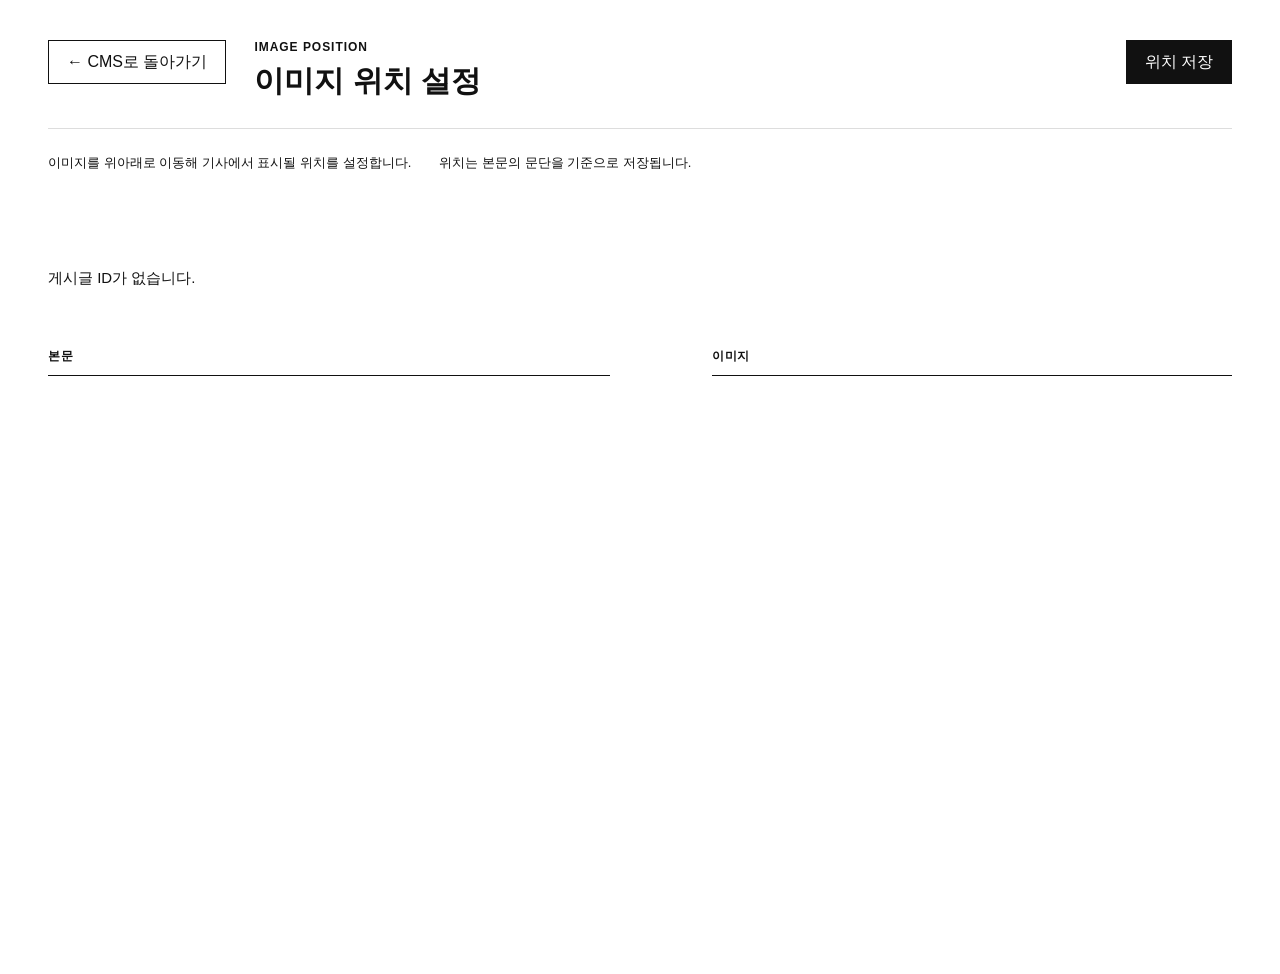
<file: admin/image-position.html>
<!DOCTYPE html>
<html lang="ko">
<head>
  <meta charset="UTF-8" />

  <meta
    name="viewport"
    content="width=device-width, initial-scale=1.0"
  />

  <title>
    이미지 위치 설정 | 횡단 CMS
  </title>

  <link
    rel="stylesheet"
    href="./image-position.css"
  />
</head>

<body>
  <main class="position-editor">
    <!-- =========================================
         상단
    ========================================== -->

    <header class="position-header">
      <div class="position-header-left">
        <button
          type="button"
          id="back-button"
          class="position-back-button"
        >
          ← CMS로 돌아가기
        </button>

        <div>
          <p class="position-label">
            IMAGE POSITION
          </p>

          <h1
            id="position-title"
            class="position-title"
          >
            이미지 위치 설정
          </h1>
        </div>
      </div>

      <div class="position-header-actions">
        <span
          id="position-message"
          class="position-message"
        ></span>

        <button
          type="button"
          id="save-position-button"
          class="position-save-button"
        >
          위치 저장
        </button>
      </div>
    </header>


    <!-- =========================================
         안내
    ========================================== -->

    <section class="position-guide">
      <p>
        이미지를 위아래로 이동해
        기사에서 표시될 위치를 설정합니다.
      </p>

      <p>
        위치는 본문의 문단을 기준으로 저장됩니다.
      </p>
    </section>


    <!-- =========================================
         기사 없음 / 로딩
    ========================================== -->

    <div
      id="position-status"
      class="position-status"
    >
      기사를 불러오는 중입니다.
    </div>


    <!-- =========================================
         편집 영역
    ========================================== -->

    <section
      id="position-workspace"
      class="position-workspace"
      hidden
    >
      <!-- =====================================
           왼쪽: 본문 미리보기
      ====================================== -->

      <div class="position-copy-column">
        <div class="position-column-heading">
          본문
        </div>

        <article class="position-article-preview">
          <h2
            id="preview-title"
            class="position-preview-title"
          ></h2>

          <div
            id="preview-body"
            class="position-preview-body"
          ></div>
        </article>
      </div>


      <!-- =====================================
           오른쪽: 이미지
      ====================================== -->

      <aside class="position-image-column">
        <div class="position-column-heading">
          이미지
        </div>

        <div
          id="position-image-list"
          class="position-image-list"
        ></div>
      </aside>
    </section>
  </main>


  <!-- =========================================
       이미지 카드 템플릿
  ========================================== -->

  <template id="image-card-template">
    <figure class="position-image-card">
      <div class="position-image-toolbar">
        <span class="position-image-number">
          IMAGE 1
        </span>

        <div class="position-image-controls">
          <button
            type="button"
            class="image-move-up"
            title="위로 이동"
          >
            ↑
          </button>

          <button
            type="button"
            class="image-move-down"
            title="아래로 이동"
          >
            ↓
          </button>
        </div>
      </div>

      <img
        class="position-image-preview"
        src=""
        alt=""
      />

      <div class="position-anchor-info">
        <span>
          기준 위치
        </span>

        <strong
          class="position-anchor-label"
        >
          본문 시작
        </strong>
      </div>
    </figure>
  </template>


  <script
    src="./image-position.js"
  ></script>
</body>
</html>
</file>
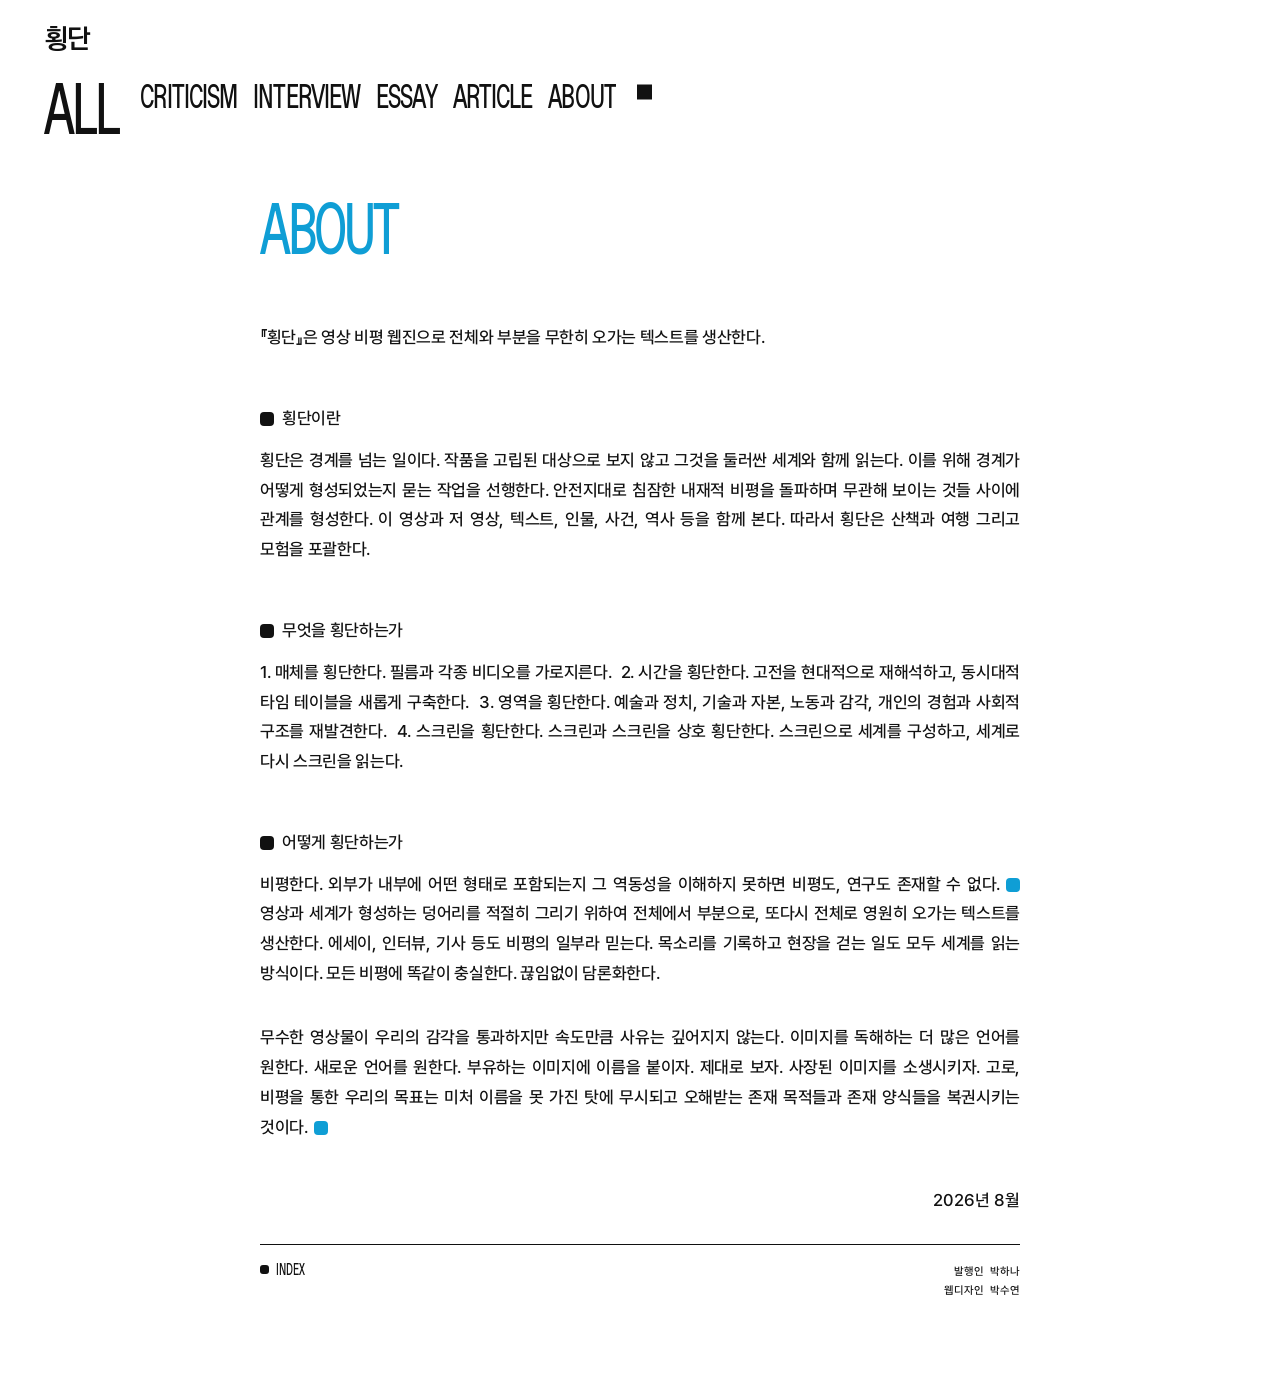
<file: html/about.html>
<!DOCTYPE html>
<html lang="ko">
  <head>
    <meta charset="UTF-8" />

    <meta
      name="viewport"
      content="width=device-width, initial-scale=1.0, viewport-fit=cover"
    />

    <meta
      name="theme-color"
      content="#ffffff"
    />

    <title>비평웹진 횡단</title>

    <link
  rel="icon"
  type="image/png"
  sizes="512x512"
  href="/favicon.png?v=2"
/>

<link
  rel="shortcut icon"
  type="image/png"
  href="/favicon.png?v=2"
/>

<link
  rel="apple-touch-icon"
  href="/favicon.png?v=2"
/>

    <!-- 공통 스타일 -->
    <link
      rel="stylesheet"
      href="../css/style.css?v=25"
    />

    <!-- INDEX 상단 메뉴 스타일 재사용 -->
    <link
      rel="stylesheet"
      href="../css/index.css?v=25"
    />

    <!-- ABOUT 전용 스타일 -->
    <link
      rel="stylesheet"
      href="../css/about.css?v=13"
    />
  </head>

  <body class="about-page">

    <!-- =====================================================
         횡단
         INDEX와 동일한 구조
    ====================================================== -->

    <a
  class="page-brand"
  href="../index.html"
  aria-label="비평웹진 횡단 인트로로 이동"
>
  횡단
</a>


    <!-- =====================================================
         상단 카테고리 메뉴
         INDEX와 동일
    ====================================================== -->

    <header
      class="site-header archive-header about-header"
    >
      <nav
        class="archive-filter is-open"
        aria-label="카테고리 메뉴"
        data-default-open="true"
      >
        <!-- ALL -->

        <a
          class="archive-filter-all"
          href="./archive.html?category=all"
        >
          ALL
        </a>


        <!-- 펼쳐진 메뉴 -->

        <div
          class="archive-filter-items"
          id="archive-filter-items"
        >
          <a
            href="./archive.html?category=criticism"
          >
            CRITICISM
          </a>

          <a
            href="./archive.html?category=interview"
          >
            INTERVIEW
          </a>

          <a
            href="./archive.html?category=essay"
          >
            ESSAY
          </a>

          <a
            href="./archive.html?category=article"
          >
            ARTICLE
          </a>

          <a
            href="./about.html"
            aria-current="page"
          >
            ABOUT
          </a>
        </div>


        <!-- 검정 네모 -->

        <button
          class="archive-filter-toggle"
          type="button"
          aria-label="카테고리 메뉴 닫기"
          aria-expanded="true"
          aria-controls="archive-filter-items"
        >
          <span aria-hidden="true"></span>
        </button>
      </nav>
    </header>


    <!-- =====================================================
         ABOUT 본문
    ====================================================== -->

    <main class="about-main">
      <article class="about-content">

        <!-- =================================================
             ABOUT 큰 제목
        ================================================== -->

        <h1 class="about-page-title">
          ABOUT
        </h1>


        <!-- =================================================
             소개
        ================================================== -->

        <p class="about-introduction">
          『횡단』은 영상 비평 웹진으로 전체와 부분을 무한히
          오가는 텍스트를 생산한다.
        </p>


        <!-- =================================================
             횡단이란
        ================================================== -->

        <section class="about-section">
          <h2 class="about-section-title">
            <span aria-hidden="true"></span>
            횡단이란
          </h2>

          <p>
            횡단은 경계를 넘는 일이다. 작품을 고립된 대상으로
            보지 않고 그것을 둘러싼 세계와 함께 읽는다. 이를 위해
            경계가 어떻게 형성되었는지 묻는 작업을 선행한다.
            안전지대로 침잠한 내재적 비평을 돌파하며 무관해 보이는
            것들 사이에 관계를 형성한다. 이 영상과 저 영상,
            텍스트, 인물, 사건, 역사 등을 함께 본다. 따라서 횡단은
            산책과 여행 그리고 모험을 포괄한다.
          </p>
        </section>


        <!-- =================================================
             무엇을 횡단하는가
        ================================================== -->

        <section class="about-section">
          <h2 class="about-section-title">
            <span aria-hidden="true"></span>
            무엇을 횡단하는가
          </h2>

          <p class="about-numbered-paragraph">
            <span class="about-number">
              1.
            </span>
            매체를 횡단한다. 필름과 각종 비디오를 가로지른다.

            <span class="about-number">
              2.
            </span>
            시간을 횡단한다. 고전을 현대적으로 재해석하고,
            동시대적 타임 테이블을 새롭게 구축한다.

            <span class="about-number">
              3.
            </span>
            영역을 횡단한다. 예술과 정치, 기술과 자본, 노동과
            감각, 개인의 경험과 사회적 구조를 재발견한다.

            <span class="about-number">
              4.
            </span>
            스크린을 횡단한다. 스크린과 스크린을 상호 횡단한다.
            스크린으로 세계를 구성하고, 세계로 다시 스크린을
            읽는다.
          </p>
        </section>


        <!-- =================================================
             어떻게 횡단하는가
        ================================================== -->

        <section class="about-section">
          <h2 class="about-section-title">
            <span aria-hidden="true"></span>
            어떻게 횡단하는가
          </h2>

          <!-- 첫 번째 문단 -->

          <p>
            비평한다. 외부가 내부에 어떤 형태로 포함되는지 그
            역동성을 이해하지 못하면 비평도, 연구도 존재할 수 없다.<span
              class="footnote-wrap"
            >
              <button
                class="footnote-marker"
                type="button"
                aria-label="아즈마 히로키. (2020).관광객의 철학(안천). 리시올, 70."
                aria-expanded="false"
                aria-controls="about-footnote-1"
              ></button>

              <span
                class="footnote-popover"
                id="about-footnote-1"
                role="note"
                hidden
              >
                아즈마 히로키. (2020). <br>
                관광객의 철학(안천). 리시올, 70.
              </span>
            </span>

            영상과 세계가 형성하는 덩어리를 적절히 그리기 위하여
            전체에서 부분으로, 또다시 전체로 영원히 오가는
            텍스트를 생산한다. 에세이, 인터뷰, 기사 등도 비평의
            일부라 믿는다. 목소리를 기록하고 현장을 걷는 일도
            모두 세계를 읽는 방식이다. 모든 비평에 똑같이
            충실한다. 끊임없이 담론화한다.
          </p>


          <!-- 두 번째 문단 -->

          <p>
            무수한 영상물이 우리의 감각을 통과하지만 속도만큼
            사유는 깊어지지 않는다. 이미지를 독해하는 더 많은
            언어를 원한다. 새로운 언어를 원한다. 부유하는 이미지에
            이름을 붙이자. 제대로 보자. 사장된 이미지를 소생시키자.
            고로, 비평을 통한 우리의 목표는 미처 이름을 못 가진
            탓에 무시되고 오해받는 존재 목적들과 존재 양식들을
            복권시키는 것이다.<span
              class="footnote-wrap"
            >
              <button
                class="footnote-marker"
                type="button"
                aria-label="지그프리트 크라카우어. (2012). 역사: 끝에서 두 번째 세계(김정아). 문학동네, 20(변용)."
                aria-expanded="false"
                aria-controls="about-footnote-2"
              ></button>

              <span
                class="footnote-popover"
                id="about-footnote-2"
                role="note"
                hidden
              >
                지그프리트 크라카우어. (2012).<br>
                역사: 끝에서 두 번째 세계(김정아). 문학동네, 20(변용).
              </span>
            </span>
          </p>
        </section>


        <!-- =================================================
             하단
        ================================================== -->

        <footer class="about-footer">

          <!-- 날짜 -->

          <p class="about-footer-date">
            2026년 8월
          </p>


          <!-- 선 아래 -->

          <div class="about-footer-bottom">

            <!-- INDEX -->

            <a
              class="about-back-link"
              href="./archive.html?category=all"
            >
              INDEX
            </a>


            <!-- 발행 정보 -->

            <div class="about-publication-info">
              <p>
                발행인&nbsp;&nbsp;박하나
              </p>

              <p>
                웹디자인&nbsp;&nbsp;박수연
              </p>
            </div>
          </div>
        </footer>
      </article>
    </main>


    <!-- =====================================================
         공통 스크립트
    ====================================================== -->

    <script
      src="../script.js?v=25"
      defer
    ></script>
  </body>
</html>
</file>
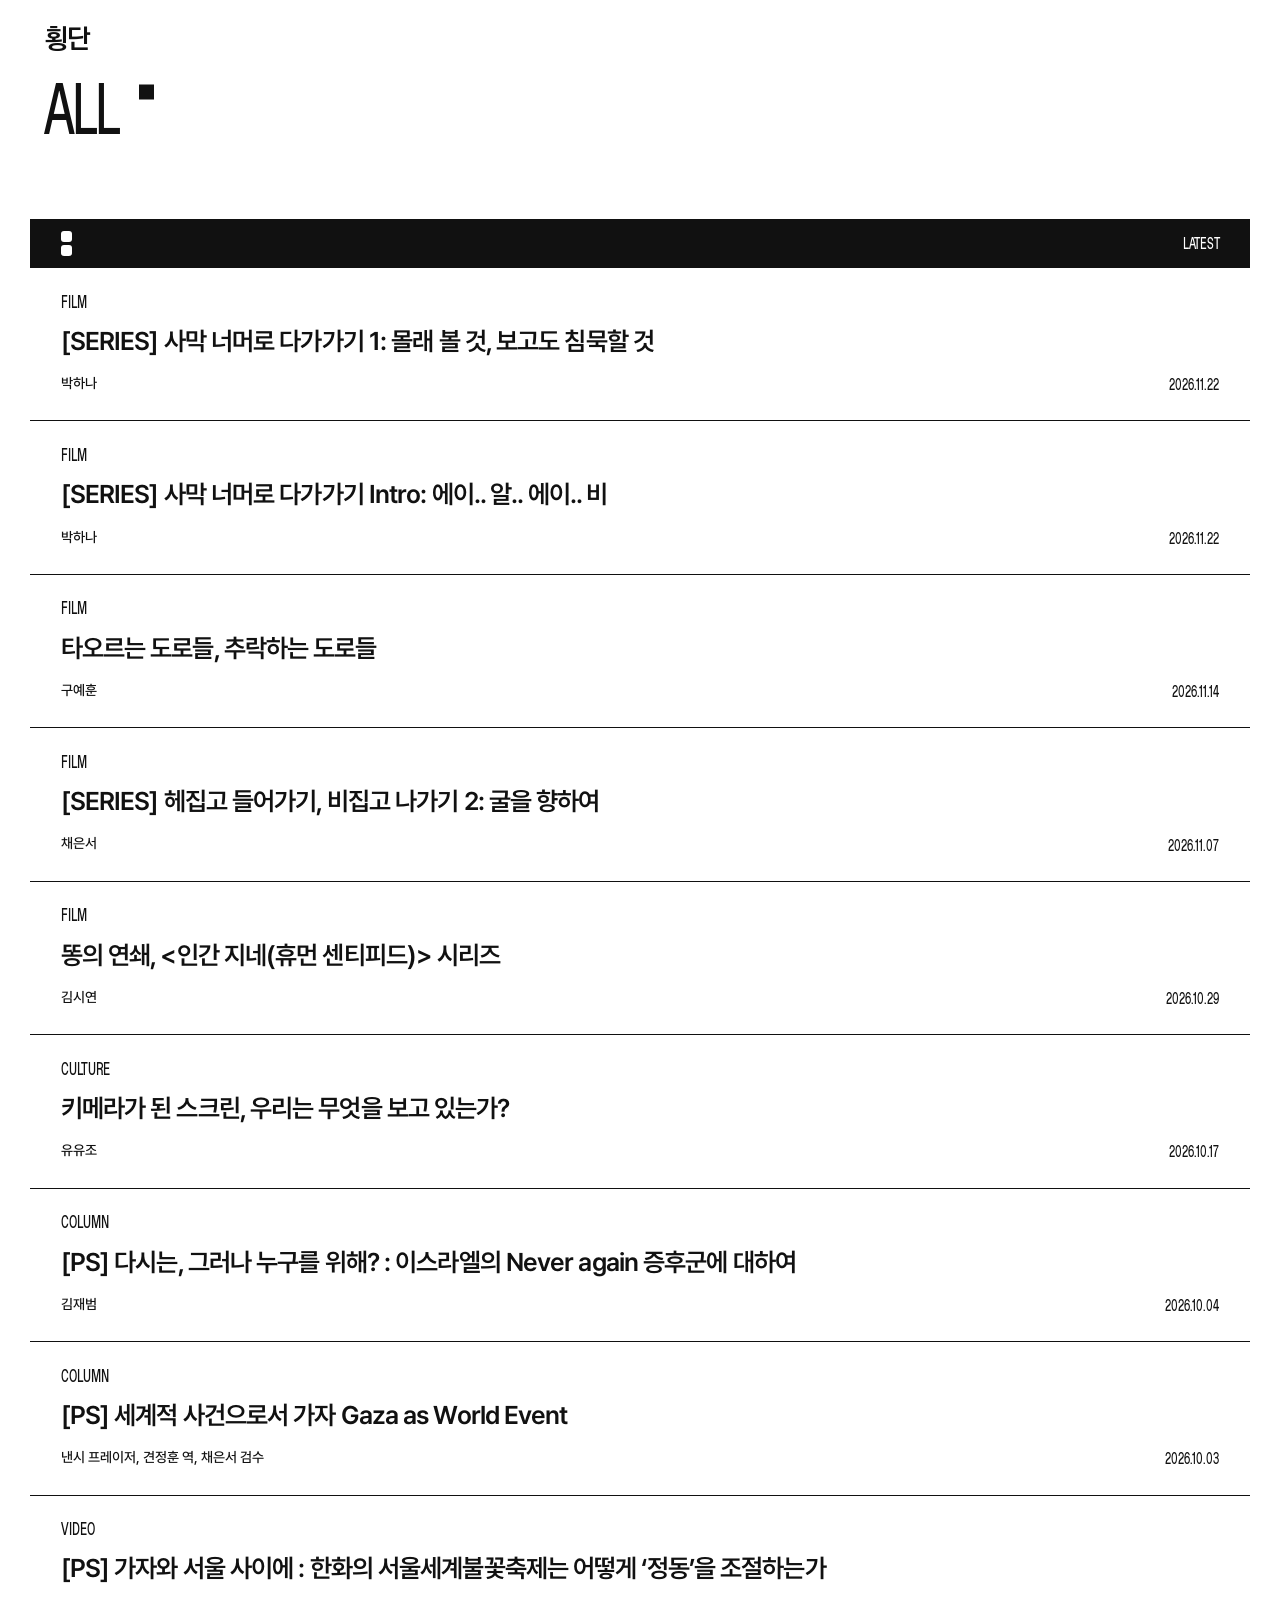
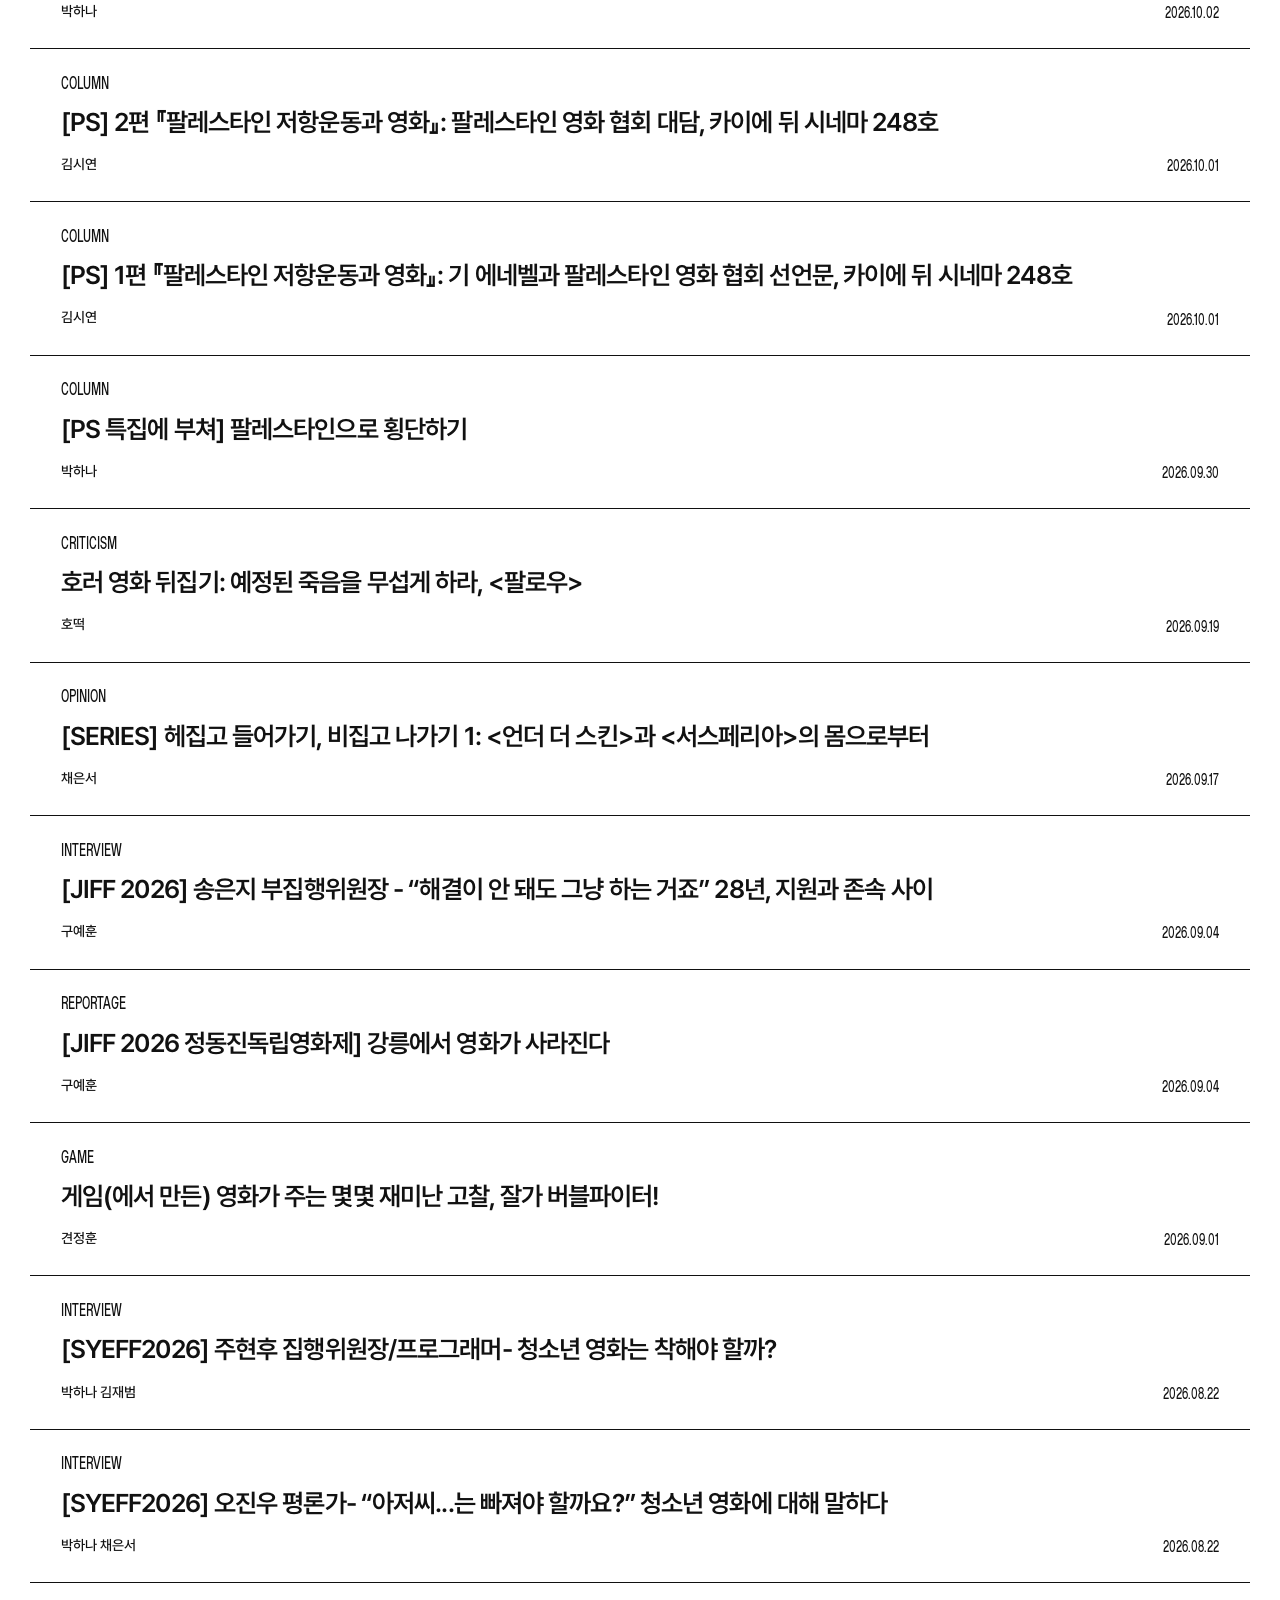
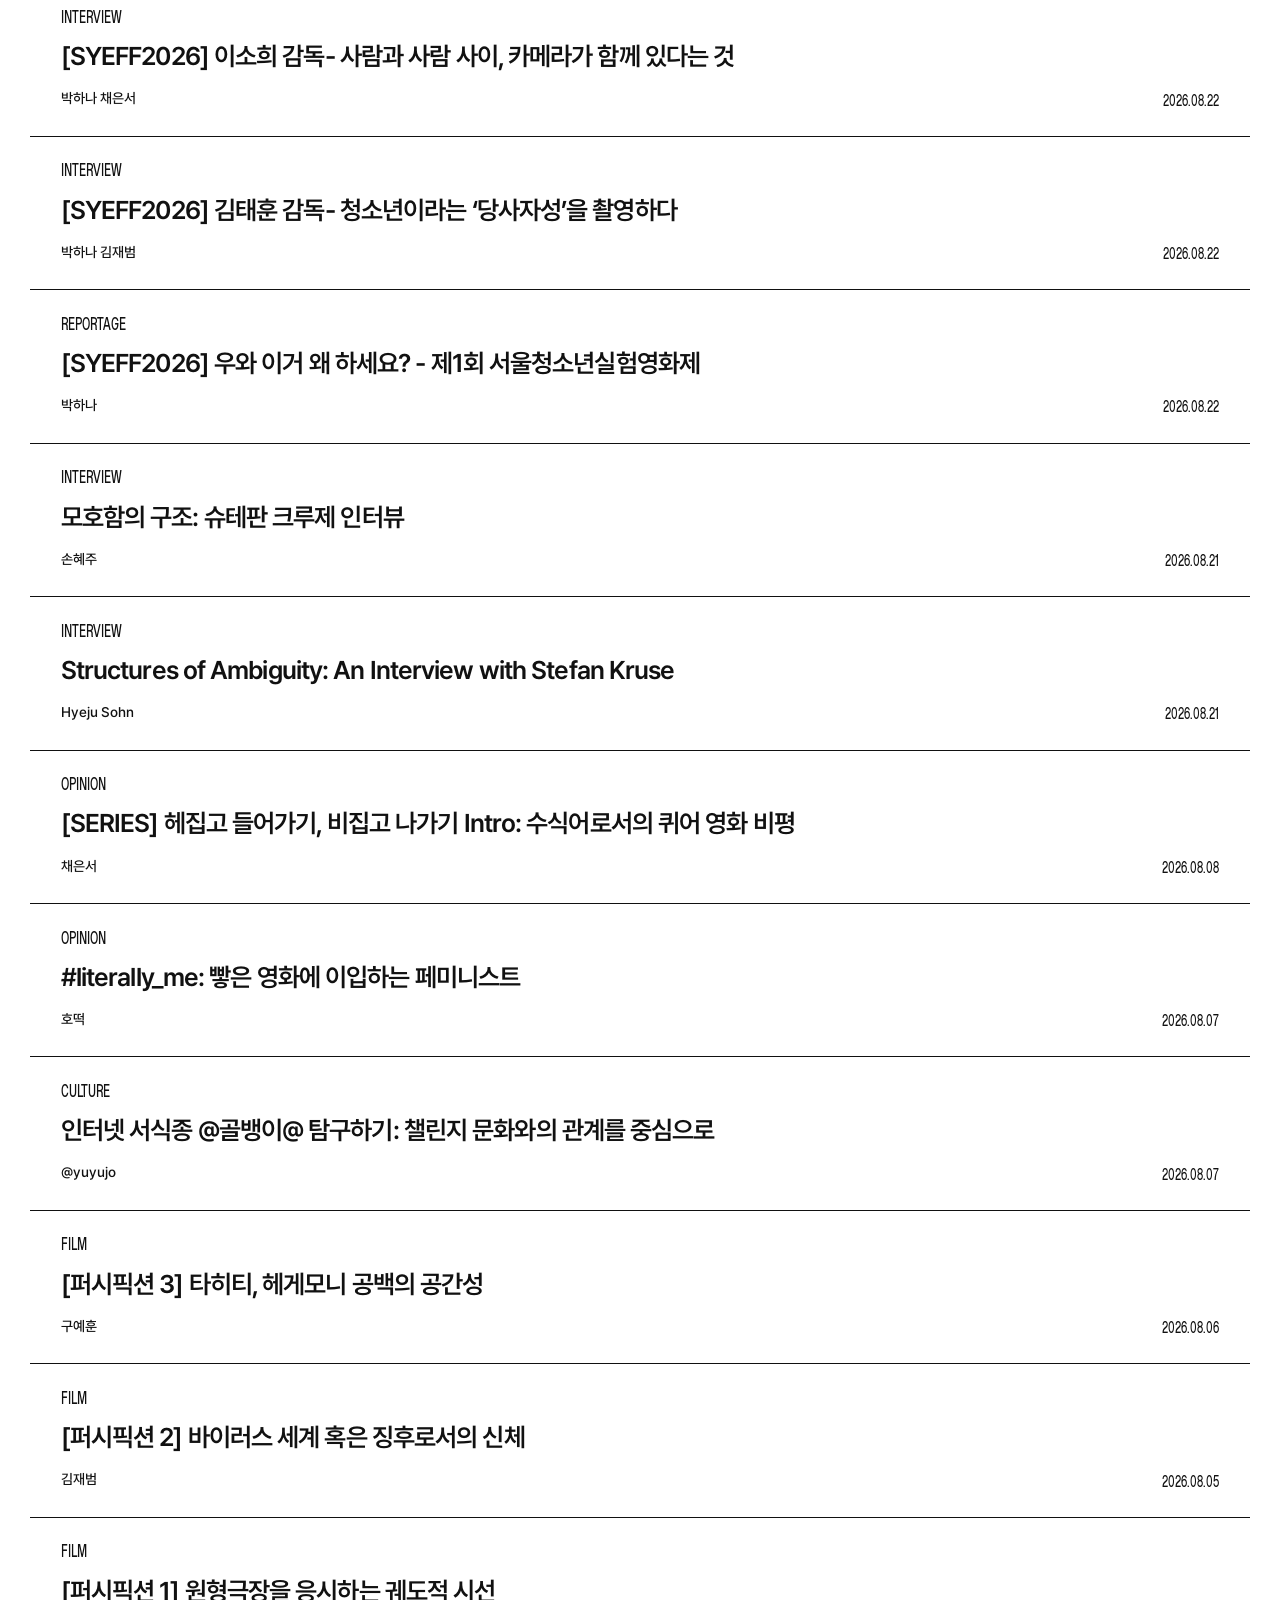
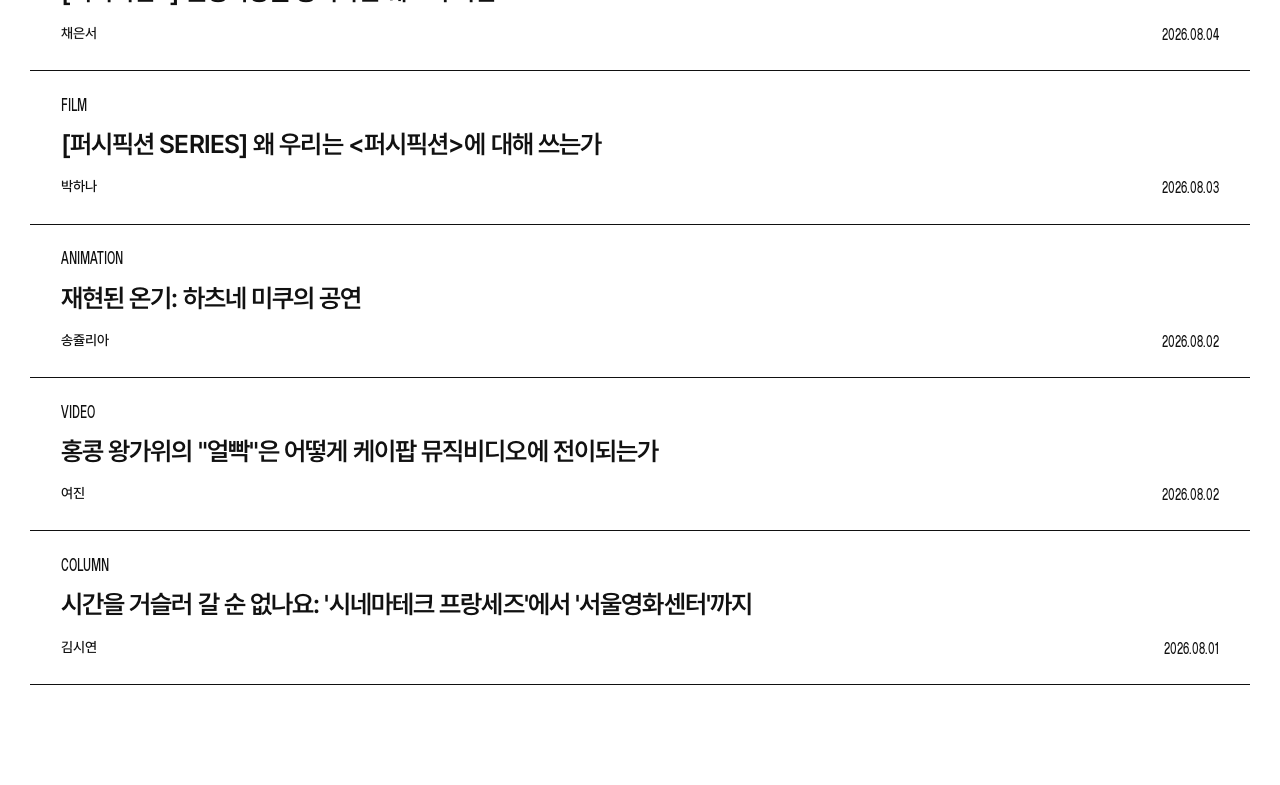
<file: html/archive.html>
<!DOCTYPE html>
<html lang="ko">
  <head>
    <meta charset="UTF-8" />

    <meta
      name="viewport"
      content="width=device-width, initial-scale=1.0, viewport-fit=cover"
    />

    <meta
      name="theme-color"
      content="#ffffff"
    />

    <title>비평웹진 횡단</title>
<link
  rel="icon"
  type="image/png"
  sizes="512x512"
  href="/favicon.png?v=2"
/>

<link
  rel="shortcut icon"
  type="image/png"
  href="/favicon.png?v=2"
/>

<link
  rel="apple-touch-icon"
  href="/favicon.png?v=2"
/>

    <!-- 공통 스타일 -->
    <link
      rel="stylesheet"
      href="../css/style.css?v=18"
    />

    <!-- 인덱스 전용 스타일 -->
    <link
      rel="stylesheet"
      href="../css/index.css?v=18"
    />
  </head>

  <body class="archive-page">

    <!-- =====================================================
         횡단
    ====================================================== -->

    <a
  class="page-brand"
  href="../index.html"
  aria-label="비평웹진 횡단 인트로로 이동"
>
  횡단
</a>


    <!-- =====================================================
         상단 카테고리 메뉴
    ====================================================== -->

    <header class="site-header archive-header">
      <nav
        class="archive-filter"
        aria-label="카테고리 메뉴"
      >
        <!-- ALL -->

        <a
          class="archive-filter-all"
          href="./archive.html?category=all"
        >
          ALL
        </a>


        <!-- 펼쳐지는 메뉴 -->

        <div
          class="archive-filter-items"
          id="archive-filter-items"
        >
          <a
            href="./archive.html?category=criticism"
          >
            CRITICISM
          </a>

          <a
            href="./archive.html?category=interview"
          >
            INTERVIEW
          </a>

          <a
            href="./archive.html?category=essay"
          >
            ESSAY
          </a>

          <a
            href="./archive.html?category=article"
          >
            ARTICLE
          </a>

          <a
            href="./about.html"
          >
            ABOUT
          </a>
        </div>


        <!-- 검정 네모 메뉴 버튼 -->

        <button
          class="archive-filter-toggle"
          type="button"
          aria-label="카테고리 메뉴 열기"
          aria-expanded="false"
          aria-controls="archive-filter-items"
        >
          <span aria-hidden="true"></span>
        </button>
      </nav>
    </header>


    <!-- =====================================================
         기사 인덱스
    ====================================================== -->

    <main class="site-main">

      <!-- ===================================================
           검정 정렬바

           왼쪽:
           흰색 네모 2개

           오른쪽:
           LATEST → OLDEST → CRITICISM...
      ==================================================== -->

      <div
        class="archive-sort"
        aria-label="기사 정렬 및 필터"
      >

        <!-- 왼쪽 흰색 블록 -->

        <div
          class="archive-sort-blocks"
          aria-hidden="true"
        >
          <span></span>
          <span></span>
        </div>


        <!-- 오른쪽 순환 정렬 버튼 -->

        <button
          class="archive-sort-button"
          id="archive-sort-button"
          type="button"
          data-mode="newest"
          aria-label="현재 정렬: LATEST. 눌러서 다음 정렬 방식으로 변경"
        >
          LATEST
        </button>
      </div>


      <!-- ===================================================
           기사 목록
      ==================================================== -->

      <section
        class="article-index"
        id="article-index"
        aria-label="기사 목록"
        aria-live="polite"
      >
        <p class="archive-loading">
          기사를 불러오는 중입니다.
        </p>
      </section>
    </main>


    <!-- =====================================================
         공통 스크립트
    ====================================================== -->

    <script
      src="../script.js?v=18"
      defer
    ></script>


    <!-- =====================================================
         아카이브 기사 목록 / 정렬
    ====================================================== -->

    <script
      src="../archive.js?v=3"
      defer
    ></script>
  </body>
</html>
</file>
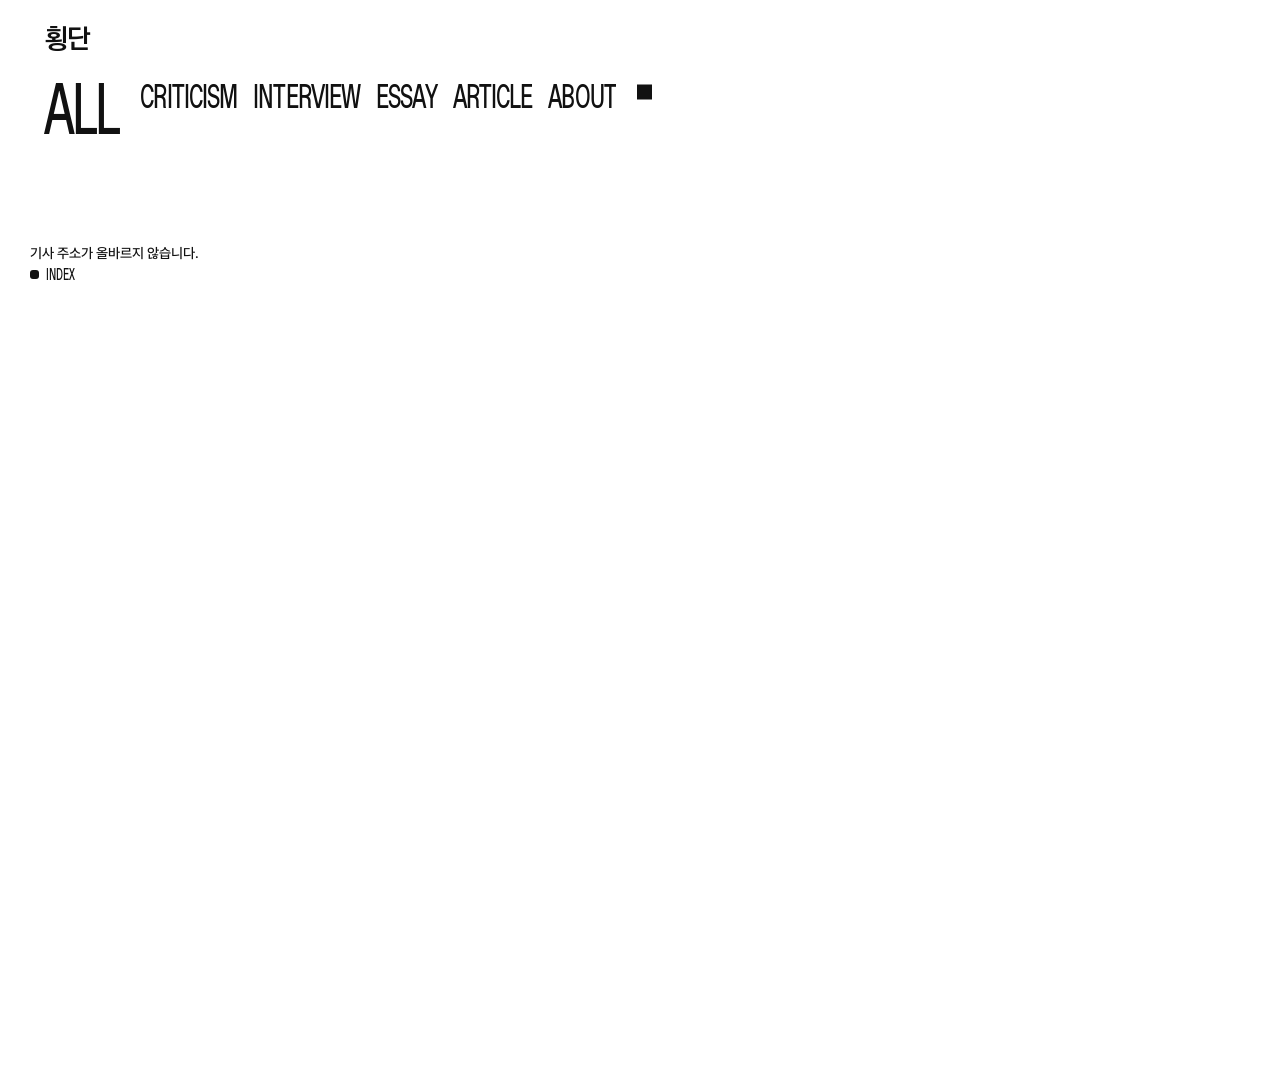
<file: html/article.html>
<!DOCTYPE html>
<html lang="ko">
  <head>
    <meta charset="UTF-8" />

    <meta
      name="viewport"
      content="width=device-width, initial-scale=1.0, viewport-fit=cover"
    />

    <meta
      name="theme-color"
      content="#ffffff"
    />

    <title>비평웹진 횡단</title>

    <link
  rel="icon"
  type="image/png"
  sizes="512x512"
  href="/favicon.png?v=2"
/>

<link
  rel="shortcut icon"
  type="image/png"
  href="/favicon.png?v=2"
/>

<link
  rel="apple-touch-icon"
  href="/favicon.png?v=2"
/>

    <!-- 공통 스타일 -->
    <link
      rel="stylesheet"
      href="../css/style.css?v=25"
    />

    <!-- INDEX 상단 메뉴 스타일 재사용 -->
    <link
      rel="stylesheet"
      href="../css/index.css?v=25"
    />

    <!-- 기사 상세 스타일 -->
    <link
      rel="stylesheet"
      href="../css/article.css?v=15"
    />
  </head>

  <body class="article-detail-page">

    <!-- =====================================================
         횡단
         INDEX와 완전히 동일한 구조
    ====================================================== -->

    <a
  class="page-brand"
  href="../index.html"
  aria-label="비평웹진 횡단 인트로로 이동"
>
  횡단
</a>

    <!-- =====================================================
         상단 카테고리 메뉴
         INDEX와 동일
    ====================================================== -->

    <header
      class="site-header archive-header article-archive-header"
    >
      <nav
        class="archive-filter is-open"
        aria-label="카테고리 메뉴"
        data-default-open="true"
      >
        <!-- ALL -->

        <a
          class="archive-filter-all"
          href="./archive.html?category=all"
        >
          ALL
        </a>


        <!-- 펼쳐진 메뉴 -->

        <div
          class="archive-filter-items"
          id="archive-filter-items"
        >
          <a
            href="./archive.html?category=criticism"
          >
            CRITICISM
          </a>

          <a
            href="./archive.html?category=interview"
          >
            INTERVIEW
          </a>

          <a
            href="./archive.html?category=essay"
          >
            ESSAY
          </a>

          <a
            href="./archive.html?category=article"
          >
            ARTICLE
          </a>

          <a
            href="./about.html"
          >
            ABOUT
          </a>
        </div>


        <!-- 검정 네모 -->

        <button
          class="archive-filter-toggle"
          type="button"
          aria-label="카테고리 메뉴 닫기"
          aria-expanded="true"
          aria-controls="archive-filter-items"
        >
          <span aria-hidden="true"></span>
        </button>
      </nav>
    </header>


    <!-- =====================================================
         기사
    ====================================================== -->

    <main class="article-page">
      <article
        class="article-detail"
        id="article-detail"
        aria-live="polite"
      >
        <p class="article-loading">
          기사를 불러오는 중입니다.
        </p>
      </article>
    </main>


    <!-- =====================================================
         공통 상단 메뉴 스크립트
    ====================================================== -->

    <script
      src="../script.js?v=25"
      defer
    ></script>


    <!-- =====================================================
         기사 데이터 로드
    ====================================================== -->

    <script
      src="../article.js?v=3"
      defer
    ></script>
  </body>
</html>
</file>
<file: admin/image-position.css>
* {
  box-sizing: border-box;
}

html,
body {
  margin: 0;
  min-height: 100%;
}

body {
  background: #ffffff;
  color: #111111;

  font-family:
    -apple-system,
    BlinkMacSystemFont,
    "Pretendard",
    "Apple SD Gothic Neo",
    sans-serif;
}

button {
  font: inherit;
}

/* =========================================================
   전체
========================================================= */

.position-editor {
  width: 100%;
  min-height: 100vh;

  padding:
    40px
    48px
    80px;
}

/* =========================================================
   상단
========================================================= */

.position-header {
  display: flex;

  align-items: flex-start;
  justify-content: space-between;

  gap: 40px;

  padding-bottom: 28px;

  border-bottom:
    1px solid
    #dddddd;
}

.position-header-left {
  display: flex;

  align-items: flex-start;

  gap: 28px;
}

.position-back-button,
.position-save-button {
  min-height: 44px;

  padding:
    0
    18px;

  border:
    1px solid
    #111111;

  background: #ffffff;

  color: #111111;

  cursor: pointer;
}

.position-save-button {
  background: #111111;
  color: #ffffff;
}

.position-label {
  margin:
    0
    0
    8px;

  font-size: 12px;
  font-weight: 600;

  letter-spacing: 0.08em;
}

.position-title {
  margin: 0;

  font-size: 30px;
  font-weight: 600;

  line-height: 1.25;
}

.position-header-actions {
  display: flex;

  align-items: center;

  gap: 16px;
}

.position-message {
  font-size: 13px;
}

/* =========================================================
   안내
========================================================= */

.position-guide {
  display: flex;

  gap: 28px;

  margin:
    24px
    0
    36px;

  font-size: 13px;

  line-height: 1.6;
}

.position-guide p {
  margin: 0;
}

/* =========================================================
   상태
========================================================= */

.position-status {
  padding:
    60px
    0;

  font-size: 15px;
}

/* =========================================================
   편집 영역
========================================================= */

.position-workspace {
  display: grid;

  grid-template-columns:
    minmax(0, 900px)
    minmax(320px, 520px);

  column-gap:
    clamp(
      60px,
      8vw,
      140px
    );

  align-items: start;
}

.position-column-heading {
  margin-bottom: 18px;

  padding-bottom: 10px;

  border-bottom:
    1px solid
    #111111;

  font-size: 12px;
  font-weight: 600;

  letter-spacing: 0.06em;
}

/* =========================================================
   본문 미리보기
========================================================= */

.position-article-preview {
  width: 100%;
}

.position-preview-title {
  margin:
    0
    0
    54px;

  font-size: 30px;
  font-weight: 600;

  line-height: 1.35;

  word-break: keep-all;
}

.position-preview-body {
  width: 100%;

  font-size: 18px;
  font-weight: 500;

  line-height: 1.85;

  word-break: keep-all;
}

.position-preview-body > * {
  position: relative;
}

.position-preview-body > p {
  margin:
    0
    0
    38px;
}

.position-preview-body h2 {
  margin:
    54px
    0
    24px;
}

.position-preview-body blockquote {
  margin:
    0
    0
    48px;
}

/* 현재 이미지 기준이 된 문단 */

.position-preview-body
.position-anchor-target::after {
  content: "";

  position: absolute;

  top: 0;
  right: -14px;

  width: 6px;
  height: 100%;

  background:
    #111111;
}

/* =========================================================
   이미지 영역
========================================================= */

.position-image-column {
  min-width: 0;
}

.position-image-list {
  position: relative;

  width: 100%;

  min-height: 500px;
}

/* =========================================================
   이미지 카드
========================================================= */

.position-image-card {
  position: absolute;

  top: 0;
  left: 0;

  width: 100%;

  margin: 0;

  padding:
    14px;

  background: #ffffff;

  border:
    1px solid
    #cccccc;

  transition:
    top
    0.18s ease;
}

.position-image-toolbar {
  display: flex;

  align-items: center;
  justify-content: space-between;

  gap: 12px;

  margin-bottom: 10px;
}

.position-image-number {
  font-size: 12px;
  font-weight: 600;
}

.position-image-controls {
  display: flex;

  gap: 5px;
}

.position-image-controls button {
  width: 34px;
  height: 34px;

  padding: 0;

  border:
    1px solid
    #bbbbbb;

  background: #ffffff;

  color: #111111;

  cursor: pointer;
}

.position-image-controls button:hover {
  background: #111111;
  color: #ffffff;
}

.position-image-controls button:disabled {
  opacity: 0.25;

  cursor: default;
}

.position-image-preview {
  display: block;

  width: 100%;
  height: auto;

  aspect-ratio: 5 / 3;

  object-fit: cover;

  background: #eeeeee;
}

.position-anchor-info {
  display: flex;

  justify-content: space-between;

  gap: 14px;

  margin-top: 10px;

  font-size: 12px;

  line-height: 1.5;
}

.position-anchor-label {
  text-align: right;
}

/* =========================================================
   모바일
========================================================= */

@media (max-width: 900px) {
  .position-editor {
    padding:
      24px
      18px
      60px;
  }

  .position-header {
    flex-direction: column;
  }

  .position-header-left {
    flex-direction: column;

    gap: 18px;
  }

  .position-header-actions {
    width: 100%;

    justify-content: space-between;
  }

  .position-guide {
    flex-direction: column;

    gap: 4px;
  }

  .position-workspace {
    display: block;
  }

  .position-image-column {
    margin-top: 60px;
  }

  .position-image-list {
    display: flex;

    flex-direction: column;

    gap: 20px;

    min-height: 0 !important;
  }

  .position-image-card {
    position: static;
  }
}
</file>
<file: css/style.css>
/* =========================================================
   전역 변수
========================================================= */

:root {
  --page-padding:
    clamp(
      30px,
      2.2vw,
      52px
    );

  --content-width:
    100%;

  --background-color:
    #ffffff;

  --text-color:
    #111111;

  --logo-width:
    81px;

  --menu-icon-width:
    28px;

  --category-menu-gap:
    16px;

  --category-menu-size:
    30px;

  --category-menu-letter-spacing:
    -0.03em;
}


/* =========================================================
   폰트
========================================================= */

@font-face {
  font-family:
    "Pretendard";

  src:
    url(
      "../font/Pretendard-Medium.otf"
    )
    format("opentype");

  font-weight: 500;
  font-style: normal;
  font-display: swap;
}


@font-face {
  font-family:
    "Pretendard";

  src:
    url(
      "../font/Pretendard-SemiBold.otf"
    )
    format("opentype");

  font-weight: 600;
  font-style: normal;
  font-display: swap;
}


@font-face {
  font-family:
    "BookkMyungjo";

  src:
    url(
      "../font/BookkMyungjo_Light.ttf"
    )
    format("truetype");

  font-weight: 300;
  font-style: normal;
  font-display: swap;
}


@font-face {
  font-family:
    "BookkMyungjo";

  src:
    url(
      "../font/BookkMyungjo_Bold.ttf"
    )
    format("truetype");

  font-weight: 700;
  font-style: normal;
  font-display: swap;
}


@font-face {
  font-family:
    "Special Gothic Condensed One";

  src:
    url(
      "../font/SpecialGothicCondensedOne-Regular.ttf"
    )
    format("truetype");

  font-weight: 400;
  font-style: normal;
  font-display: swap;
}


@font-face {
  font-family:
    "CossetteTitre";

  src:
    url(
      "../font/CossetteTitre-Regular.ttf"
    )
    format("truetype");

  font-weight: 400;
  font-style: normal;
  font-display: block;
}


@font-face {
  font-family:
    "KoPubWorldDotum";

  src:
    url(
      "../font/KoPubWorldDotumMedium.ttf"
    )
    format("truetype");

  font-weight: 500;
  font-style: normal;
  font-display: block;
}


@font-face {
  font-family:
    "KoPubWorldDotum";

  src:
    url(
      "../font/KoPubWorldDotumBold.ttf"
    )
    format("truetype");

  font-weight: 700;
  font-style: normal;
  font-display: block;
}


/* =========================================================
   기본 설정
========================================================= */

*,
*::before,
*::after {
  box-sizing:
    border-box;
}


html {
  width:
    100%;

  min-height:
    100%;

  background-color:
    var(
      --background-color
    );
}


body {
  width:
    100%;

  min-height:
    100vh;

  min-height:
    100dvh;

  margin:
    0;

  background-color:
    var(
      --background-color
    );

  color:
    var(
      --text-color
    );

  font-family:
    "Pretendard",
    -apple-system,
    BlinkMacSystemFont,
    "Apple SD Gothic Neo",
    sans-serif;

  font-weight:
    500;

  -webkit-font-smoothing:
    antialiased;

  text-rendering:
    optimizeLegibility;

  overflow-x:
    hidden;
}


a {
  color:
    inherit;

  text-decoration:
    none;
}


button,
input,
textarea,
select {
  font:
    inherit;
}


/* =========================================================
   인트로 페이지용 고정 헤더

   중요:
   ARCHIVE / ARTICLE / ABOUT에는
   아래 고정 위치를 사용하지 않습니다.
========================================================= */

.site-header {
  position:
    fixed;

  top:
    0;

  left:
    0;

  z-index:
    1000;

  display:
    flex;

  align-items:
    flex-start;

  justify-content:
    space-between;

  width:
    100%;

  padding:
    28px
    40px;

  pointer-events:
    none;
}


.site-logo,
.menu-button,
.site-menu a,
.archive-filter,
.archive-filter a,
.archive-filter-toggle {
  pointer-events:
    auto;
}


/* =========================================================
   ARCHIVE / ARTICLE / ABOUT 상단 메뉴

   INDEX를 기준으로 세 페이지 완전히 통일
========================================================= */

.archive-page
.archive-header,

.article-detail-page
.article-archive-header,

.about-page
.about-header {
  position:
    relative !important;

  top:
    auto !important;

  right:
    auto !important;

  bottom:
    auto !important;

  left:
    auto !important;

  z-index:
    1000;

  display:
    block;

  width:
    100%;

  margin:
    0;

  padding:
    28px
    44px
    18px !important;

  background-color:
    #ffffff;

  pointer-events:
    auto;
}


/* =========================================================
   서브페이지 공통 횡단

   INDEX의 현재 위치 / 크기를 기준으로 사용
========================================================= */

.page-brand {
  position:
    relative !important;

  top:
    auto !important;

  left:
    auto !important;

  z-index:
    1100;

  display:
    block;

  width:
    100%;

  margin:
    0;

  padding:
    26px
    44px
    0;

  background-color:
    #ffffff;

  color:
    #111111;

  font-family:
    "KoPubWorldDotum",
    sans-serif;

  font-size:
    27px;

  font-weight:
    700;

  line-height:
    1;

  letter-spacing:
    -0.03em;

  white-space:
    nowrap;

    cursor:
    pointer;
}


/* =========================================================
   인트로용 로고
========================================================= */

.site-logo {
  display:
    inline-flex;

  align-items:
    center;

  gap:
    0;
}


.site-logo-name {
  display:
    block;

  color:
    #000000;

  font-family:
    "KoPubWorldDotum",
    sans-serif;

  font-size:
    27px;

  font-weight:
    700;

  line-height:
    1;

  letter-spacing:
    -0.03em;

  white-space:
    nowrap;
}


/* =========================================================
   햄버거 버튼
========================================================= */

.menu-button {
  position:
    relative;

  z-index:
    1002;

  display:
    flex;

  align-items:
    center;

  justify-content:
    center;

  flex:
    0
    0
    auto;

  padding:
    0;

  background-color:
    transparent;

  border:
    0;

  cursor:
    pointer;

  -webkit-tap-highlight-color:
    transparent;
}


.menu-button img {
  display:
    block;

  width:
    var(
      --menu-icon-width
    );

  height:
    auto;
}


/* =========================================================
   슬라이드 메뉴
========================================================= */

.site-menu {
  position:
    fixed;

  top:
    0;

  right:
    0;

  z-index:
    1001;

  display:
    flex;

  flex-direction:
    column;

  align-items:
    flex-end;

  justify-content:
    center;

  gap:
    24px;

  width:
    min(
      420px,
      100%
    );

  height:
    100vh;

  height:
    100dvh;

  padding:
    100px
    40px
    40px;

  background-color:
    rgba(
      255,
      255,
      255,
      0.96
    );

  transform:
    translateX(
      100%
    );

  transition:
    transform
    320ms
    ease;
}


.site-menu.is-open {
  transform:
    translateX(
      0
    );
}


.site-menu a {
  color:
    #000000;

  font-family:
    "CossetteTitre",
    "Special Gothic Condensed One",
    "Pretendard",
    sans-serif;

  font-size:
    34px;

  font-weight:
    400;

  line-height:
    1;

  letter-spacing:
    0;

  transition:
    opacity
    180ms
    ease;

  -webkit-tap-highlight-color:
    transparent;
}


@media (hover: hover) {
  .site-menu a:hover {
    opacity:
      0.45;
  }
}


/* =========================================================
   일반 카테고리 내비게이션
========================================================= */

.category-navigation {
  display:
    flex;

  align-items:
    center;

  justify-content:
    flex-start;

  gap:
    var(
      --category-menu-gap
    );

  width:
    max-content;

  max-width:
    100%;

  margin:
    0;

  white-space:
    nowrap;
}


.category-link {
  display:
    inline-block;

  flex:
    0
    0
    auto;

  color:
    #111111;

  font-family:
    "CossetteTitre",
    "Special Gothic Condensed One",
    sans-serif;

  font-size:
    var(
      --category-menu-size
    );

  font-weight:
    400;

  line-height:
    1;

  letter-spacing:
    var(
      --category-menu-letter-spacing
    );

  text-align:
    left;

  white-space:
    nowrap;

  transition:
    opacity
    180ms
    ease;

  -webkit-tap-highlight-color:
    transparent;
}


@media (hover: hover) {
  .category-link:hover {
    opacity:
      0.45;
  }
}


/* =========================================================
   메인 콘텐츠
========================================================= */

.site-main {
  width:
    100%;

  min-height:
    calc(
      100vh -
      68px
    );

  min-height:
    calc(
      100dvh -
      68px
    );

  background-color:
    var(
      --background-color
    );
}


/* =========================================================
   태블릿
========================================================= */

@media (max-width: 899px) {

  :root {
    --page-padding:
      22px;

    --category-menu-gap:
      11px;

    --category-menu-size:
      20px;
  }


  .archive-page
  .archive-header,

  .article-detail-page
  .article-archive-header,

  .about-page
  .about-header {
    padding:
      22px
      var(--page-padding)
      16px !important;
  }


  .page-brand {
    padding:
      22px
      var(--page-padding)
      0;

    font-size:
      24px;
  }


  .category-navigation {
    justify-content:
      flex-start;

    gap:
      var(
        --category-menu-gap
      );

    width:
      max-content;

    max-width:
      100%;

    margin:
      0;

    overflow-x:
      auto;

    overflow-y:
      hidden;

    scrollbar-width:
      none;

    -webkit-overflow-scrolling:
      touch;
  }


  .category-navigation::-webkit-scrollbar {
    display:
      none;
  }


  .category-link {
    font-size:
      var(
        --category-menu-size
      );
  }


  .article-title {
    font-size:
      clamp(
        24px,
        6.5vw,
        34px
      );

    line-height:
      1.25;

    transform:
      none;
  }


  .article-layout {
    display:
      flex;

    flex-direction:
      column;

    gap:
      42px;
  }


  .article-copy {
    width:
      100%;

    max-width:
      none;
  }


  .article-body {
    font-size:
      clamp(
        16px,
        4.2vw,
        19px
      );

    line-height:
      1.85;
  }


  .article-body > p {
    margin-bottom:
      32px;
  }


  .article-visual {
    position:
      static;

    order:
      -1;

    width:
      100%;

    margin:
      0;
  }


  .article-image {
    width:
      100%;

    aspect-ratio:
      5 / 3;
  }


  .article-caption {
    font-size:
      11px;
  }


  .article-principles {
    margin-top:
      40px;
  }


  .article-principles li {
    grid-template-columns:
      36px
      minmax(
        0,
        1fr
      );
  }


  .footnote-marker {
    width:
      11px;

    height:
      11px;
  }


  .article-footer {
    margin-top:
      60px;
  }
}


/* =========================================================
   모바일
========================================================= */

@media (max-width: 767px) {

  :root {
    --logo-width:
      68px;

    --menu-icon-width:
      28px;

    --category-menu-gap:
      10px;

    --category-menu-size:
      18px;
  }


  /* 인트로 */

  .site-header {
    padding:
      20px;
  }


  .site-logo-name {
    font-size:
      23px;
  }


  /* 서브페이지 횡단 */

  .page-brand {
    padding:
      calc(
        env(
          safe-area-inset-top,
          0px
        ) +
        18px
      )
      18px
      0;

    font-size:
      22px;
  }


  /* 서브페이지 메뉴 */

  .archive-page
  .archive-header,

  .article-detail-page
  .article-archive-header,

  .about-page
  .about-header {
    padding:
      18px
      18px
      14px !important;
  }


  .site-menu {
    width:
      100%;

    padding:
      90px
      20px
      30px;
  }


  .site-menu a {
    font-size:
      30px;
  }


  .category-navigation {
    gap:
      var(
        --category-menu-gap
      );
  }


  .category-link {
    font-size:
      var(
        --category-menu-size
      );
  }
}

/* =========================================================
   Galaxy S8+ 등 좁은 모바일
   ABOUT / INDEX / ARTICLE 공통 상단바
========================================================= */

@media (max-width: 380px) {

  body .archive-filter-all {
    font-size: 38px !important;
  }


  body .archive-filter-items {
    gap: 6px !important;
  }


  body .archive-filter.is-open
  .archive-filter-items {
    margin-left: 9px !important;
  }


  body .archive-filter-items a {
    font-size: 16px !important;
  }


  body .archive-filter-toggle {
    flex:
      0
      0
      20px !important;

    width: 20px !important;
    min-width: 20px !important;

    height: 24px !important;

    margin-left: 6px !important;
  }


  body .archive-filter-toggle span {
    width: 9px !important;
    height: 9px !important;
  }
}

/* =========================================================
   모바일 서브페이지 횡단
   오프닝 횡단과 완전히 동일하게
========================================================= */

@media (max-width: 767px) {

  body.archive-page .page-brand,
  body.article-detail-page .page-brand,
  body.about-page .page-brand {
    padding:
      calc(
        env(safe-area-inset-top, 0px) +
        20px
      )
      22px
      0 !important;

    font-size:
      23px !important;

    font-weight:
      700;

    line-height:
      1;

    letter-spacing:
      0 !important;
  }
}

/* =========================================================
   움직임 최소화
========================================================= */

@media (
  prefers-reduced-motion:
  reduce
) {

  .site-menu,
  .site-menu a,
  .category-link {
    transition:
      none;
  }
}
</file>
<file: css/index.css>
/* =========================================================
   아카이브 조절 변수
========================================================= */

:root {
  --archive-animation-duration: 800ms;

  --archive-animation-easing:
    cubic-bezier(
      0.22,
      1,
      0.36,
      1
    );

  --archive-square-open-scale: 1;

  --archive-small-menu-offset-y: 0px;
  --archive-square-offset-y: -1.5px;
}


/* =========================================================
   메인 기사 인덱스
========================================================= */

.site-main {
  width: 100%;

  min-height:
    calc(
      100dvh -
      53px
    );

  padding:
    0
    var(--page-padding)
    100px;

  background-color: #ffffff;
}


/* =========================================================
   검정 정렬표

   왼쪽  = 흰색 네모 블록
   오른쪽 = LATEST / OLDEST / 카테고리 순환 버튼
========================================================= */

.archive-sort {
  display: grid;

  grid-template-columns:
    100px
    minmax(0, 1fr)
    120px
    130px;

  align-items: center;

  column-gap:
    clamp(
      18px,
      2vw,
      36px
    );

  width: 100%;
  min-height: 48px;

  margin:
    clamp(
      54px,
      4vw,
      74px
    )
    0
    0;

  /*
    기사 카드의 좌우 padding과 동일합니다.

    따라서
    왼쪽 네모 시작선 = FILM 시작선
    오른쪽 LATEST 끝선 = 날짜 끝선
  */
  padding:
    0
    clamp(
      24px,
      2.4vw,
      40px
    );

  background-color: #111111;
  color: #ffffff;

  border: 0;
}


/* =========================================================
   왼쪽 흰색 네모 블록

   첫 번째 열 중앙이 아니라
   정렬바의 실제 왼쪽 padding 선에 맞춤
========================================================= */

.archive-sort-blocks {
  grid-column: 1;

  display: flex;
  flex-direction: column;

  align-items: center;
  justify-content: center;

  gap: 3px;

  /*
    중요:
    width:100%를 사용하지 않습니다.
    첫 번째 grid 열 중앙으로 밀리는 것을 방지합니다.
  */
  width: 11px;
  height: 28px;

  margin: 0;
  padding: 0;

  /*
    FILM 왼쪽 시작선과 동일
  */
  justify-self: start;
}


/* =========================================================
   흰색 네모
========================================================= */

.archive-sort-blocks span {
  display: block;

  width: 11px;
  height: 11px;

  flex:
    0
    0
    11px;

  margin: 0;
  padding: 0;

  background-color: #ffffff;

  border: 0;
  border-radius: 3px;
}


/*
  두 네모를 같은 x축에 정확히 배치
*/

.archive-sort-blocks
span:nth-child(2) {
  margin: 0;

  transform: none;
}


/* =========================================================
   오른쪽 순환 정렬 버튼

   CATEGORY가 있던 우측 위치
========================================================= */

.archive-sort-button {
  grid-column: 4;

  justify-self: end;

  display: inline-flex;
  align-items: center;
  justify-content: flex-end;

  width: 100%;

  min-width: 0;
  min-height: 48px;

  margin: 0;
  padding: 0;

  background-color: transparent;
  color: #ffffff;

  border: 0;
  border-radius: 0;

  font-family:
    "CossetteTitre",
    "Special Gothic Condensed One",
    "Pretendard",
    sans-serif;

  font-size: 15px;
  font-weight: 400;
  line-height: 1;

  letter-spacing: -0.02em;

  text-align: right;

  white-space: nowrap;

  cursor: pointer;

  appearance: none;
  -webkit-appearance: none;

  transition:
    opacity 160ms ease;

  -webkit-tap-highlight-color:
    transparent;
}


/* =========================================================
   정렬 버튼 인터랙션
========================================================= */

.archive-sort-button:hover {
  background-color: transparent;
  color: #ffffff;

  opacity: 0.55;
}

.archive-sort-button:active {
  opacity: 0.35;
}

.archive-sort-button:focus-visible {
  outline:
    1px solid #ffffff;

  outline-offset: 4px;
}


/* =========================================================
   로딩 / 오류 / 빈 결과
========================================================= */

.archive-loading,
.archive-error,
.archive-empty {
  margin: 0;

  padding:
    30px
    0;

  font-family:
    "Pretendard",
    sans-serif;

  font-size: 14px;
  font-weight: 500;
  line-height: 1.6;
}


/* =========================================================
   전체 기사 목록
========================================================= */

.article-index {
  display: grid;

  grid-template-columns: 1fr;

  row-gap: 0;

  width: 100%;

  margin:
    0
    auto;

  padding: 0;
}


/* =========================================================
   index-column 평탄화
========================================================= */

.index-column {
  display: contents;
}


/* =========================================================
   개별 기사 카드

   PC / 태블릿 / 모바일 공통 구조
========================================================= */

.index-item {
  display: grid;

  grid-template-columns:
    minmax(0, 1fr)
    auto;

  grid-template-areas:
    "subcategory subcategory"
    "title title"
    "author date";

  column-gap:
    clamp(
      16px,
      1.8vw,
      28px
    );

  row-gap:
    clamp(
      12px,
      1.2vw,
      18px
    );

  align-items: start;

  width: 100%;

  min-height:
    clamp(
      150px,
      11vw,
      190px
    );

  /*
    왼쪽 padding이 archive-sort와 동일하므로
    FILM과 흰 네모가 같은 시작선에 놓입니다.
  */
  padding:
    clamp(
      24px,
      2vw,
      34px
    )
    clamp(
      24px,
      2.4vw,
      40px
    )
    clamp(
      26px,
      2.2vw,
      38px
    );

  background-color: #ffffff;
  color: #111111;

  border: 0;
  border-bottom:
    1px solid #111111;

  box-shadow: none;

  text-decoration: none;

  overflow: visible;

  transition:
    background-color 180ms ease,
    opacity 180ms ease;

  -webkit-tap-highlight-color:
    transparent;
}


/* =========================================================
   첫 기사 위쪽 선
========================================================= */

.article-index
> .index-column:first-child
> .index-item:first-child {
  border-top:
    1px solid #111111;
}


/* =========================================================
   세부 카테고리
========================================================= */

.index-subcategory {
  grid-area: subcategory;

  min-width: 0;

  margin: 0;

  color: #111111;

  font-family:
    "CossetteTitre",
    "Special Gothic Condensed One",
    "Pretendard",
    sans-serif;

  font-size:
    clamp(
      16px,
      1vw,
      19px
    );

  font-weight: 400;
  line-height: 1;

  letter-spacing: 0;

  text-align: left;

  white-space: nowrap;
}


/* =========================================================
   제목
========================================================= */

.index-title {
  grid-area: title;

  min-width: 0;

  margin: 0;

  color: #111111;

  font-family:
    "Pretendard",
    sans-serif;

  font-size:
    clamp(
      25px,
      2vw,
      38px
    );

  font-weight: 600;
  line-height: 1.32;

  letter-spacing: -0.035em;

  white-space: normal;

  overflow: visible;
  text-overflow: clip;

  word-break: keep-all;
  overflow-wrap: break-word;
}


/* =========================================================
   작성자
========================================================= */

.index-author {
  grid-area: author;

  align-self: end;

  min-width: 0;

  color: #111111;

  font-family:
    "Pretendard",
    sans-serif;

  font-size:
    clamp(
      14px,
      0.9vw,
      16px
    );

  font-weight: 500;
  line-height: 1.3;

  white-space: nowrap;
}


/* =========================================================
   날짜
========================================================= */

.index-date {
  grid-area: date;

  align-self: end;

  min-width: 0;

  color: #111111;

  font-family:
    "CossetteTitre",
    "Special Gothic Condensed One",
    "Pretendard",
    sans-serif;

  font-size:
    clamp(
      14px,
      0.95vw,
      17px
    );

  font-weight: 400;
  line-height: 1;

  letter-spacing: 0;

  text-align: right;

  white-space: nowrap;
}


/* =========================================================
   빈 카드
========================================================= */

.index-item--placeholder {
  cursor: default;

  pointer-events: none;
}

.index-item--placeholder
.index-author,
.index-item--placeholder
.index-title,
.index-item--placeholder
.index-date,
.index-item--placeholder
.index-subcategory {
  color:
    rgba(
      17,
      17,
      17,
      0.28
    );
}


/* =========================================================
   기사 인터랙션
========================================================= */

.index-item:active {
  opacity: 0.55;
}


@media (hover: hover) {
  .index-item:not(
    .index-item--placeholder
  ):hover {
    background-color:
      rgba(
        0,
        0,
        0,
        0.035
      );
  }
}


/* =========================================================
   아카이브 상단 필터
========================================================= */

.archive-filter {
  position: relative;

  display: flex;

  align-items: flex-start;

  width: max-content;

  max-width: 100%;

  min-height: 66px;

  white-space: nowrap;
}


/* =========================================================
   ALL
========================================================= */

.archive-filter-all {
  position: relative;

  z-index: 1;

  display: inline-block;

  flex:
    0
    0
    auto;

  margin-top: -2px;

  color: #111111;

  font-family:
    "CossetteTitre",
    "Special Gothic Condensed One",
    "Pretendard",
    sans-serif;

  font-size: 64px;

  font-weight: 400;
  line-height: 0.94;

  letter-spacing: -0.045em;

  text-decoration: none;

  transition:
    opacity 180ms ease;
}


/* =========================================================
   펼쳐지는 메뉴
========================================================= */

.archive-filter-items {
  position: relative;

  z-index: 1;

  display: flex;

  align-items: flex-start;

  gap: 16px;

  width: 0;
  min-width: 0;

  margin: 0;

  opacity: 0;

  overflow: hidden;

  transform:
    translateY(
      var(
        --archive-small-menu-offset-y
      )
    );

  transition:
    width
      var(
        --archive-animation-duration
      )
      var(
        --archive-animation-easing
      ),
    margin-left
      var(
        --archive-animation-duration
      )
      var(
        --archive-animation-easing
      ),
    opacity
      var(
        --archive-animation-duration
      )
      var(
        --archive-animation-easing
      );
}


/* =========================================================
   메뉴 열린 상태
========================================================= */

.archive-filter.is-open
.archive-filter-items {
  width:
    var(
      --archive-menu-width,
      0px
    );

  margin-left: 22px;

  opacity: 1;
}


/* =========================================================
   펼쳐지는 메뉴 항목
========================================================= */

.archive-filter-items a {
  display: inline-block;

  flex:
    0
    0
    auto;

  color: #111111;

  font-family:
    "CossetteTitre",
    "Special Gothic Condensed One",
    "Pretendard",
    sans-serif;

  font-size: 30px;

  font-weight: 400;
  line-height: 1;

  letter-spacing: -0.03em;

  text-decoration: none;
}


/* =========================================================
   상단 검정 네모 버튼
========================================================= */

.archive-filter-toggle {
  position: relative;

  z-index: 1;

  display: flex;

  align-items: center;
  justify-content: center;

  flex:
    0
    0
    auto;

  width: 24px;
  height: 24px;

  margin:
    0
    0
    0
    16px;

  padding: 0;

  background-color: transparent;

  border: 0;

  cursor: pointer;

  transform:
    translateY(
      var(
        --archive-square-offset-y
      )
    );

  transition:
    opacity 180ms ease;

  -webkit-tap-highlight-color:
    transparent;
}


/* =========================================================
   상단 검정 네모
========================================================= */

.archive-filter-toggle span {
  display: block;

  width: 15px;
  height: 15px;

  background-color: #111111;

  transform: scale(1);

  transform-origin: center;

  transition:
    transform
      var(
        --archive-animation-duration
      )
      var(
        --archive-animation-easing
      );
}


.archive-filter.is-open
.archive-filter-toggle
span {
  transform:
    scale(
      var(
        --archive-square-open-scale
      )
    );
}


/* =========================================================
   상단 메뉴 인터랙션
========================================================= */

.archive-filter-toggle:focus-visible {
  outline:
    1px solid #111111;

  outline-offset: 4px;
}


@media (hover: hover) {
  .archive-filter a:hover,
  .archive-filter-toggle:hover {
    opacity: 0.45;
  }
}


/* =========================================================
   아카이브 페이지 폰트
========================================================= */

.archive-page
.archive-filter-all,
.archive-page
.archive-filter-items
a,
.archive-page
.index-date,
.archive-page
.index-subcategory {
  font-family:
    "CossetteTitre",
    "Special Gothic Condensed One",
    "Pretendard",
    sans-serif;

  font-weight: 400;
}


.archive-page
.index-author,
.archive-page
.index-title {
  font-family:
    "Pretendard",
    sans-serif;
}

/* =========================================================
   아직 존재하지 않는 기사 자리 숨김
========================================================= */

.index-item--placeholder {
  display: none !important;
}

/* 현재 선택된 인덱스 메뉴 */
.index-filter.is-active {
  color: #9a9a9a; }
/* =========================================================
   태블릿
========================================================= */

@media (max-width: 1100px) {

  .archive-sort {
    grid-template-columns:
      82px
      minmax(0, 1fr)
      100px
      110px;

    column-gap: 16px;

    padding:
      0
      24px;
  }


  .archive-sort-button {
    font-size: 13px;
  }


  /*
    태블릿에서도 네모는
    왼쪽 padding 선에 붙습니다.
  */

  .archive-sort-blocks {
    width: 11px;

    justify-self: start;
  }


  .index-item {
    min-height: 150px;

    padding:
      22px
      24px
      24px;

    row-gap: 12px;
  }


  .index-title {
    font-size:
      clamp(
        23px,
        2.4vw,
        32px
      );
  }


  .index-subcategory {
    font-size: 15px;
  }


  .index-author {
    font-size: 14px;
  }


  .index-date {
    font-size: 14px;
  }
}


/* =========================================================
   모바일
========================================================= */

@media (max-width: 767px) {

  :root {
    --archive-small-menu-offset-y:
      0px;

    --archive-square-offset-y:
      0px;
  }


  /* =======================================================
     전체
  ======================================================= */

  .site-main {
    width: 100%;

    padding:
      0
      18px
      60px;
  }


  /* =======================================================
     헤더
  ======================================================= */

  .archive-header {
    width: 100%;

    padding:
      calc(
        env(
          safe-area-inset-top,
          0px
        ) +
        18px
      )
      18px
      16px;

    background-color: #ffffff;
  }


  /* =======================================================
     상단 필터
  ======================================================= */

  .archive-filter {
    display: flex;

    align-items: center;

    width: 100%;
    max-width: 100%;

    min-height: 58px;

    padding-right: 8px;

    overflow-x: auto;
    overflow-y: visible;

    white-space: nowrap;

    scrollbar-width: none;

    -webkit-overflow-scrolling:
      touch;
  }


  .archive-filter::-webkit-scrollbar {
    display: none;
  }


  /* =======================================================
     ALL
  ======================================================= */

  .archive-filter-all {
    display: flex;

    align-items: center;

    flex:
      0
      0
      auto;

    margin: 0;

    font-size: 42px;

    line-height: 1;

    letter-spacing: -0.045em;
  }


  /* =======================================================
     펼쳐지는 메뉴
  ======================================================= */

  .archive-filter-items {
    display: flex;

    align-items: center;

    gap: 12px;

    width: 0;
    min-width: 0;

    min-height: 34px;

    margin: 0;

    opacity: 0;

    overflow: hidden;

    transform: none;

      a[href="./about.html"] {
    display: none !important;
  }
  
  }


  .archive-filter.is-open
  .archive-filter-items {
    width:
      var(
        --archive-menu-width,
        0px
      );

    margin-left: 16px;

    opacity: 1;

    overflow: visible;
  }


  .archive-filter-items a {
    display: flex;

    align-items: center;

    flex:
      0
      0
      auto;

    height: 34px;

    padding-top: 2px;

    font-size: 20px;

    line-height: 1;

    letter-spacing: -0.03em;
  }


  /* =======================================================
     상단 네모 버튼
  ======================================================= */

  .archive-filter-toggle {
    display: flex;

    align-items: center;
    justify-content: center;

    flex:
      0
      0
      auto;

    width: 24px;
    height: 34px;

    margin:
      0
      0
      0
      10px;

    padding: 0;

    transform: none;
  }


  .archive-filter-toggle span {
    width: 11px;
    height: 11px;
  }


  /* =======================================================
     모바일 정렬표
  ======================================================= */

  .archive-sort {
    grid-template-columns:
      56px
      minmax(0, 1fr)
      48px
      66px;

    column-gap: 8px;

    min-height: 42px;

    margin:
      34px
      0
      0;

    /*
      모바일 카드 좌우 여백과 같은 10px
    */
    padding:
      0
      10px;
  }


  /* =======================================================
     모바일 흰색 블록
  ======================================================= */

  .archive-sort-blocks {
    grid-column: 1;

    display: flex;
    flex-direction: column;

    align-items: center;
    justify-content: center;

    gap: 2px;

    width: 9px;
    height: 24px;

    margin: 0;
    padding: 0;

    justify-self: start;
  }


  .archive-sort-blocks span {
    width: 9px;
    height: 9px;

    flex:
      0
      0
      9px;

    margin: 0;

    background-color: #ffffff;

    border-radius: 2px;
  }


  .archive-sort-blocks
  span:nth-child(2) {
    margin: 0;

    transform: none;
  }


  /* =======================================================
     모바일 정렬 버튼
  ======================================================= */

  .archive-sort-button {
    min-height: 42px;

    font-size: 11px;

    justify-content: flex-end;

    text-align: right;
  }


  /* =======================================================
     모바일 기사 카드
  ======================================================= */

  .index-item {
    grid-template-columns:
      minmax(0, 1fr)
      auto;

    grid-template-areas:
      "subcategory subcategory"
      "title title"
      "author date";

    column-gap: 12px;

    row-gap: 10px;

    min-height: 120px;

    padding:
      12px
      0
      14px;
  }


  .index-subcategory {
    font-family:
      "Pretendard",
      sans-serif;

    font-size: 15px;

    text-align: left;
  }


  .index-title {
    font-size:
      clamp(
        23px,
        6.4vw,
        30px
      );

    font-weight: 600;

    line-height: 1.35;

    letter-spacing: -0.035em;
  }


  .index-author {
    font-size: 14px;
  }


  .index-date {
    font-family:
      "Pretendard",
      sans-serif;

    font-size: 14px;

    line-height: 1.3;

    text-align: right;
  }


  /* =======================================================
     모바일 빈 카드 제거
  ======================================================= */

  .index-item--placeholder {
    display: none;
  }


  /* =======================================================
     모바일 로딩
  ======================================================= */

  .archive-loading,
  .archive-error,
  .archive-empty {
    margin: 0;

    padding:
      28px
      0;

    font-size: 14px;

    line-height: 1.6;
  }
}

/* =========================================================
   모바일 INDEX 상단 메뉴
   ARTICLE과 위치 정렬
========================================================= */

@media (max-width: 767px) {

  /* ALL 포함 메뉴 전체를 위로 6px */
  body.archive-page .archive-filter {
    transform: translateY(-6px);
  }

  /* 작은 카테고리 메뉴 + 검정 네모만 추가로 위로 */
  body.archive-page .archive-filter-items,
  body.archive-page .archive-filter-toggle {
    transform: translateY(-7px) !important;
  }

  /* 모바일에서 ABOUT 숨김 */
  body.archive-page
  .archive-filter-items
  a[href="./about.html"] {
    display: none !important;
  }
}

/* =========================================================
   움직임 최소화
========================================================= */

@media (
  prefers-reduced-motion:
  reduce
) {
  .archive-filter-items,
  .archive-filter-toggle span,
  .archive-sort-button,
  .index-item {
    transition: none;
  }
}
</file>
<file: css/about.css>
/* =========================================================
   ABOUT 페이지 기본
========================================================= */

.about-page {
  min-height: 100vh;
  min-height: 100dvh;

  margin: 0;

  background-color: #ffffff;
  color: #111111;

  font-family:
    "Pretendard",
    -apple-system,
    BlinkMacSystemFont,
    "Apple SD Gothic Neo",
    sans-serif;
}


/* =========================================================
   ABOUT 고정 상단
   횡단 + 카테고리 메뉴
========================================================= */

.about-page
.about-header {
  position: fixed;

  top: 0;
  left: 0;
  z-index: 1000;

  display: flex;
  flex-direction: column;
  align-items: flex-start;
  justify-content: flex-start;

  gap: 14px;

  width: 100%;

  padding:
    26px
    44px
    18px;

  background-color: #ffffff;

  pointer-events: auto;
}


/* =========================================================
   ABOUT 상단 횡단
========================================================= */

.about-page
.about-header
.page-brand {
  position: static;

  display: block;

  width: auto;

  margin: 0;
  padding: 0;

  color: #111111;

  font-family:
    "KoPubWorldDotum",
    "Pretendard",
    sans-serif;

  font-size: 27px;
  font-weight: 700;
  line-height: 1;

  letter-spacing: -0.03em;

  white-space: nowrap;
}


/* =========================================================
   ABOUT 상단 메뉴
========================================================= */

.about-page
.about-header
.archive-filter {
  position: relative;

  flex: 0 0 auto;

  width: max-content;
  max-width: 100%;

  margin: 0;
  padding: 0;
}

.about-page
.archive-filter.is-open
.archive-filter-items {
  opacity: 1;
}
/* =========================================================
   ABOUT 전체
   상단바 바로 아래에서 시작
========================================================= */

.about-main {
  width: 100%;

  min-height: 100vh;
  min-height: 100dvh;

  padding:
    34px
    var(--page-padding)
    80px;

  background-color: #ffffff;
}


.about-content {
  width:
    min(
      100%,
      760px
    );
  max-width: 760px;
  margin:
    0
    auto;
}
/* =========================================================
   큰 ABOUT 제목
========================================================= */

.about-page-title {
  margin:
    0
    0
    clamp(
      48px,
      5vw,
      68px
    );

  padding: 0;

  color: #0f9ed5;

  font-family:
    "CossetteTitre",
    "Special Gothic Condensed One",
    "Pretendard",
    sans-serif;

  font-size: 64px;
  font-weight: 400;
  line-height: 0.94;

  letter-spacing: -0.045em;

  text-align: left;
}


/* =========================================================
   ABOUT 본문 공통
========================================================= */

.about-introduction,
.about-section p {
  margin: 0;

  padding: 0;

  color: #111111;

  font-family:
    "Pretendard",
    sans-serif;

  font-size:
    clamp(
      17px,
      1.2vw,
      21px
    );

  font-weight: 500;
  line-height: 1.75;
  letter-spacing: -0.02em;

  text-align: justify;
  text-align-last: left;

  /*
    한글 양끝맞춤
  */
  text-justify: inter-character;

  word-break: keep-all;
  overflow-wrap: break-word;
}


/* =========================================================
   소개
========================================================= */

.about-introduction {
  width: 100%;

  margin-bottom:
    clamp(
      48px,
      4vw,
      58px
    );
}


/* =========================================================
   ABOUT 섹션
========================================================= */

.about-section {
  width: 100%;

  margin:
    0
    0
    clamp(
      48px,
      4vw,
      58px
    );

  padding: 0;
}

.about-section:last-of-type {
  margin-bottom: 0;
}


/* =========================================================
   소제목
========================================================= */

.about-section-title {
  display: flex;
  align-items: center;

  gap: 8px;

  margin:
    0
    0
    12px;

  padding: 0;

  color: #111111;

  font-family:
    "Pretendard",
    sans-serif;

  font-size:
    clamp(
      17px,
      1.2vw,
      21px
    );

  font-weight: 500;
  line-height: 1.75;
  letter-spacing: -0.02em;

  word-break: keep-all;
}


/* =========================================================
   소제목 검정 네모
========================================================= */

.about-section-title
> span {
  display: block;

  width: 14px;
  min-width: 14px;
  height: 14px;

  flex:
    0
    0
    14px;

  margin: 0;
  padding: 0;

  background-color: #111111;

  border: 0;
  border-radius: 4px;
}


/* =========================================================
   같은 섹션 안 문단 간격
========================================================= */

.about-section
p + p {
  margin-top:
    clamp(
      32px,
      2.7vw,
      40px
    );
}


/* =========================================================
   번호 문단
========================================================= */

.about-numbered-paragraph {
  margin: 0;
}

.about-number {
  margin-left: 0.28em;

  font-size: inherit;
  font-weight: inherit;
}

.about-number:first-child {
  margin-left: 0;
}


/* =========================================================
   참고문헌
   문장. ■
========================================================= */

.about-section
.footnote-wrap {
  position: relative;

  display: inline-flex;
  align-items: center;
  justify-content: center;

  width: 14px;
  height: 14px;

  margin:
    0
    0
    0
    6px;

  padding: 0;

  vertical-align: middle;

  flex:
    0
    0
    14px;

  line-height: 0;
}


/* =========================================================
   파란 네모
========================================================= */

.about-page
button.footnote-marker {
  display: block;

  width: 14px !important;
  min-width: 14px !important;
  max-width: 14px !important;

  height: 14px !important;
  min-height: 14px !important;
  max-height: 14px !important;

  margin: 0 !important;
  padding: 0 !important;

  background-color:
    #0f9ed5 !important;

  border: 0 !important;
  border-radius: 4px !important;

  cursor: pointer;

  appearance: none;
  -webkit-appearance: none;

  outline: none;

  font-size: 0 !important;
  line-height: 0 !important;
}

.about-page
button.footnote-marker:focus-visible {
  outline:
    1px solid
    #0f9ed5;

  outline-offset: 2px;
}


/* =========================================================
   참고문헌 팝오버
========================================================= */

.about-section
.footnote-popover {
  position: absolute;

  top:
    calc(
      100% +
      9px
    );

  left: 50%;
  z-index: 100;

  width: max-content;

  max-width:
    min(
      420px,
      calc(
        100vw -
        40px
      )
    );

  padding:
    8px
    11px;

  background-color:
    rgba(
      0,
      0,
      0,
      0.82
    );

  color: #ffffff;

  font-family:
    "Pretendard",
    sans-serif;

  font-size: 11px;
  font-weight: 500;
  line-height: 1.5;

  letter-spacing: -0.01em;

  text-align: left;
  white-space: normal;

  transform:
    translateX(-50%);

  box-shadow:
    0
    4px
    14px
    rgba(
      0,
      0,
      0,
      0.14
    );
}

.about-section
.footnote-popover::before {
  content: "";

  position: absolute;

  bottom: 100%;
  left: 50%;

  border-right:
    4px solid transparent;

  border-bottom:
    5px solid
    rgba(
      0,
      0,
      0,
      0.82
    );

  border-left:
    4px solid transparent;

  transform:
    translateX(-50%);
}

.about-section
.footnote-popover[hidden] {
  display: none !important;
}


/* =========================================================
   ABOUT 하단
========================================================= */

.about-footer {
  width: 100%;

  margin-top: 46px;

  padding: 0;
}


/* =========================================================
   날짜
   선 위 오른쪽
========================================================= */

.about-footer-date {
  width: 100%;

  margin: 0;
  padding: 0;

  font-family:
    "Pretendard",
    sans-serif;

  font-size:
    clamp(
      17px,
      1.2vw,
      21px
    );
  font-weight: 500;
  line-height: 1.5;

  text-align: right;
}


/* =========================================================
   하단 선
========================================================= */

.about-footer-bottom {
  display: flex;
  align-items: flex-start;
  justify-content: space-between;
  width: 100%;
  margin-top: 30px;
  padding-top: 18px;

  border-top:
    1px solid #111111;
}


/* =========================================================
   ■ INDEX
========================================================= */

.about-back-link {
  display: inline-flex;
  align-items: center;

  gap: 7px;

  flex: 0 0 auto;
  margin: 0; padding: 0;

  color: #111111;

  font-family:
    "CossetteTitre",
    "Pretendard",
    sans-serif;

  font-size: 14px;
  font-weight: 400;
  line-height: 1;

  text-decoration: none;
}

.about-back-link::before {
  content: "";

  display: block;

  width: 9px;
  height: 9px;

  flex:
    0
    0
    9px;

  background-color: #111111;

  border-radius: 3px;
}


/* =========================================================
   발행인 / 웹디자인
========================================================= */

.about-publication-info {
  margin: 0;
  padding: 0;

  font-family:
    "Pretendard",
    sans-serif;

  font-size: 11px;
  font-weight: 500;
  line-height: 1.6;

  text-align: right;
}

.about-publication-info p {
  margin: 0;
}

.about-publication-info p + p {
  margin-top: 2px;
}

/* =========================================================
   모바일
========================================================= */

@media (max-width: 767px) {

  .about-page .about-header {
    position: fixed;

    top: 0;
    left: 0;
    z-index: 1000;

    display: flex;
    flex-direction: column;
    align-items: flex-start;

    gap: 10px;

    width: 100%;

    padding:
      calc(
        env(
          safe-area-inset-top,
          0px
        ) +
        18px
      )
      18px
      14px;

    background-color: #ffffff;
  }

  .about-page  .about-header
  .page-brand {
    position: static;

    width: auto;

    margin: 0;
    padding: 0;

    font-size: 22px;
    line-height: 1;
  }

    .about-main {
    padding:
      26px
      20px
      58px;
  }
  .about-content {
    width: 100%;

    margin:
      0
      auto;
  }

.about-page .footnote-popover {
  position: absolute;

  top:
    calc(
      100% +
      9px
    );

  left: 50%;

  z-index: 100;

  width:
    min(
      320px,
      calc(
        100vw -
        40px
      )
    );

  max-width:
    calc(
      100vw -
      40px
    );

  padding:
    8px
    11px;

  background-color:
    rgba(
      0,
      0,
      0,
      0.82
    );

  color: #ffffff;

  font-family:
    "Pretendard",
    sans-serif;

  font-size: 11px;
  font-weight: 500;
  line-height: 1.6;

  letter-spacing: -0.01em;

  text-align: left;

  white-space: normal;

  word-break: keep-all;

  overflow-wrap: anywhere;

  transform:
    translateX(-50%);

  box-shadow:
    0
    4px
    14px
    rgba(
      0,
      0,
      0,
      0.14
    );
}


.about-page
.footnote-popover[hidden] {
  display: none !important;
}


/* 모바일 */

@media (max-width: 767px) {
  .about-page
  .footnote-popover {
    width:
      min(
        240px,
        calc(
          100vw -
          32px
        )
      );

    max-width:
      calc(
        100vw -
        32px
      );

    white-space: normal;

    word-break: keep-all;

    overflow-wrap: anywhere;
  }
}

    .about-detail-page
  .about-filter-items
  a[href="./about.html"] {
    display: none !important;
  }


  .about-page-title {
    margin-bottom: 38px;

    font-size: 42px;
    line-height: 1;
  }

  .about-introduction,
  .about-section p,
  .about-section-title {
    font-size:
      clamp(
        16px,
        4.3vw,
        18px
      );

    line-height: 1.68;
  }

  .about-introduction,
  .about-section {
    margin-bottom: 40px;
  }

  .about-section
  p + p {
    margin-top: 30px;
  }

  .about-section-title {
    gap: 6px;

    margin-bottom: 10px;
  }

  .about-section-title
  > span {
    width: 10px;
    min-width: 10px;
    height: 10px;

    flex-basis: 10px;

    border-radius: 3px;
  }

  .about-section
  .footnote-wrap {
    width: 10px;
    height: 10px;

    margin-left: 5px;

    flex-basis: 10px;
  }

  .about-page
  button.footnote-marker {
    width: 10px !important;
    min-width: 10px !important;
    max-width: 10px !important;

    height: 10px !important;
    min-height: 10px !important;
    max-height: 10px !important;

    border-radius:
      3px !important;
  }

  .about-section
  .footnote-popover {
    width:
      min(
        260px,
        calc(
          100vw -
          40px
        )
      );

    max-width:
      calc(
        100vw -
        40px
      );

    font-size: 11px;
    line-height: 1.5;
  }

  .about-footer {
    margin-top: 52px;
  }

  .about-footer-date {
    display: flex;

    align-items: center;
    justify-content: flex-end;

    width: 100%; 

    min-height: 50px;
    
    margin: 0;

    font-size:
    clamp(
      16px,
      4.3vw,
      18px
    );
  }

  .about-publication-info {
    font-size: 11px;
  }

  .about-footer-bottom {
    margin-top: 52px;

    padding-top: 15px;
  }

  .about-back-link {
    font-size: 12px;
  }

  .about-back-link::before {
    width: 9px;
    height: 9px;

    flex-basis: 9px;
  }
}


/* =========================================================
   움직임 최소화
========================================================= */

@media (
  prefers-reduced-motion:
  reduce
) {
  .about-section
  .footnote-marker,
  .about-section
  .footnote-popover {
    transition: none;
  }
}
</file>
<file: css/article.css>
/* =========================================================
   기사 상세 페이지
========================================================= */

.article-detail-page {
  min-height: 100vh;
  min-height: 100dvh;

  margin: 0;

  background-color: #ffffff;
  color: #111111;
}


/* =========================================================
   ARTICLE 상단

   INDEX의 상단 HTML 구조를 그대로 사용하되
   style.css의 fixed site-header만 기사 페이지에서 해제
========================================================= */

.article-detail-page
.article-archive-header {
  position: relative !important;

  top: auto !important;
  right: auto !important;
  bottom: auto !important;
  left: auto !important;

  z-index: 1000;

  display: block !important;

  width: 100%;

  margin: 0;

  padding:
    28px
    44px
    18px !important;

  background-color: #ffffff;

  pointer-events: auto !important;
}


/* =========================================================
   횡단

   INDEX와 동일한 위치 / 크기
========================================================= */

.article-detail-page
.page-brand {
  position: relative !important;

  top: auto !important;
  left: auto !important;

  z-index: 1100;

  display: block;

  width: 100%;

  margin: 0;

  padding:
    26px
    44px
    0 !important;

  background-color: #ffffff;

  color: #111111;

  font-family:
    "KoPubWorldDotum",
    "Pretendard",
    sans-serif;

  font-size: 27px;
  font-weight: 700;
  line-height: 1;

  letter-spacing: -0.03em;

  white-space: nowrap;
}


/* =========================================================
   상단 카테고리 메뉴

   INDEX처럼 왼쪽부터 시작
========================================================= */

.article-detail-page
.archive-filter {
  position: relative !important;

  display: flex !important;

  align-items: flex-start !important;
  justify-content: flex-start !important;

  width: max-content;
  max-width: 100%;

  margin: 0 !important;
  padding: 0 !important;

  white-space: nowrap;
}


/* 기사에서는 기본 펼침 */

.article-detail-page
.archive-filter.is-open
.archive-filter-items {
  opacity: 1;
}


/* =========================================================
   기사 전체 영역
========================================================= */

.article-page {
  width: 100%;

  min-height: 100vh;
  min-height: 100dvh;

  padding:
    clamp(
      72px,
      6vw,
      105px
    )
    var(--page-padding)
    100px;

  background-color: #ffffff;

  font-family:
    "Pretendard",
    -apple-system,
    BlinkMacSystemFont,
    "Apple SD Gothic Neo",
    sans-serif;
}


.article-detail {
  width: 100%;

  max-width:
    var(--content-width);

  margin:
    0
    auto;
}


/* =========================================================
   로딩 / 오류
========================================================= */

.article-loading,
.article-error {
  margin: 0;

  font-family:
    "Pretendard",
    sans-serif;

  font-size: 14px;
  font-weight: 500;
  line-height: 1.6;
}


/* =========================================================
   기사 제목
========================================================= */

.article-header {
  width: 100%;

  margin:
    0
    0
    clamp(
      58px,
      6vw,
      92px
    );

  text-align: center;
}


.article-title {
  display: inline-block;

  max-width:
    min(
      100%,
      1100px
    );

  margin: 0;

  color: #111111;

  font-family:
    "Pretendard",
    sans-serif;

  font-size:
    clamp(
      28px,
      2.55vw,
      44px
    );

  font-weight: 600;
  line-height: 1.28;

  letter-spacing: -0.035em;

  text-align: center;

  word-break: keep-all;
  overflow-wrap: break-word;
}


/* =========================================================
   이미지 있는 기사
========================================================= */

.article-layout--with-image {
  display: grid;

  grid-template-columns:
    minmax(0, 900px)
    minmax(280px, 1fr);

  column-gap:
    clamp(
      70px,
      8vw,
      150px
    );

  align-items: start;

  width: 100%;
}


/* =========================================================
   이미지 없는 기사

   ABOUT처럼 760px 중앙
========================================================= */

.article-layout--text-only {
  display: block;

  width: 100%;
}


.article-layout--text-only
.article-copy {
  width:
    min(
      100%,
      760px
    );

  max-width: 760px;

  margin:
    0
    auto;
}


/* =========================================================
   본문 영역
========================================================= */

.article-copy {
  width: 100%;
  min-width: 0;

  max-width: 900px;

  margin: 0;

  justify-self: start;

  text-align: left;
}


/* =========================================================
   본문
========================================================= */

.article-body {
  width: 100%;

  margin: 0;
  padding: 0;

  color: #111111;

  font-family:
    "Pretendard",
    sans-serif;

  font-size:
    clamp(
      17px,
      1.25vw,
      24px
    );

  font-weight: 500;
  line-height: 1.85;

  letter-spacing: -0.02em;

  text-align: justify;
  text-align-last: left;

  text-justify: inter-character;

  word-break: keep-all;
  overflow-wrap: break-word;
}


/* =========================================================
   본문 문단
========================================================= */

.article-body > p {
  margin:
    0
    0
    38px;
}


.article-body > p:first-child {
  margin-top: 0;
}


.article-body > p:last-child {
  margin-bottom: 0;
}


/*
  CMS에서 LEFT / CENTER / RIGHT / JUSTIFY를
  inline style로 저장했을 경우
  그 값을 그대로 존중합니다.
*/

.article-body
[style*="text-align: left"] {
  text-align: left !important;
  text-align-last: auto !important;
}


.article-body
[style*="text-align: center"] {
  text-align: center !important;
  text-align-last: auto !important;
}


.article-body
[style*="text-align: right"] {
  text-align: right !important;
  text-align-last: auto !important;
}


.article-body
[style*="text-align: justify"] {
  text-align: justify !important;

  text-align-last:
    left !important;

  text-justify:
    inter-character !important;
}


/* =========================================================
   CMS 작은 글씨
========================================================= */

.article-body
.cms-small-text {
  font-size: 0.78em;
}
/* =========================================================
   CMS 큰 글씨
========================================================= */

.article-body
.cms-large-text {
  font-size: 1.5em;
}
/* =========================================================
   CMS 부크크명조
========================================================= */

.article-body
.cms-bookk-font {
  font-family:
    "BookkMyungjo",
    serif;
}

/* =========================================================
   CMS 제목
========================================================= */

.article-body h2 {
  margin:
    54px
    0
    24px;

  font-size:
    clamp(
      22px,
      1.65vw,
      30px
    );

  font-weight: 600;
  line-height: 1.4;

  letter-spacing: -0.03em;

  word-break: keep-all;
}


/* =========================================================
   CMS 목록
========================================================= */

.article-body ul,
.article-body ol {
  margin:
    0
    0
    38px;

  padding-left: 1.5em;
}


.article-body li {
  margin-bottom: 10px;
}


/* =========================================================
   CMS 링크
========================================================= */

.article-body a {
  color: inherit;

  text-decoration: underline;

  text-underline-offset: 4px;
}


/* =========================================================
   인용문
========================================================= */

.article-quote,
.article-body blockquote {
  margin:
    0
    0
    48px;

  padding: 0;

  border: 0;

  font-family:
    "Pretendard",
    sans-serif;
}


.article-quote p,
.article-body blockquote p {
  margin: 0;

  font-weight: 500;

  text-align: justify;
  text-align-last: left;
}


.article-quote cite,
.article-body blockquote cite {
  display: block;

  margin-top: 18px;

  font-size: 14px;
  font-style: normal;
  font-weight: 500;
  line-height: 1.6;

  text-align: right;
}


/* =========================================================
   오른쪽 이미지
========================================================= */

.article-visual {
  position: absolute;

  top: 0;
  right: 0;

  width:
    min(
      100%,
      520px
    );

  min-width: 0;

  margin: 0;
}


.article-image {
  display: block;

  width: 100%;
  height: auto;

  aspect-ratio: 5 / 3;

  object-fit: cover;

  background-color: #eeeeee;
}


.article-caption {
  margin-top: 10px;

  font-family:
    "Pretendard",
    sans-serif;

  font-size:
    clamp(
      11px,
      0.9vw,
      14px
    );

  font-weight: 500;
  line-height: 1.55;

  text-align: center;

  word-break: keep-all;
}


.article-image-source {
  display: inline;
}


/* =========================================================
   원칙 목록
========================================================= */

.article-principles {
  display: flex;
  flex-direction: column;

  gap: 20px;

  margin:
    48px
    0
    0;

  padding: 0;

  list-style: none;
}


.article-principles li {
  display: grid;

  grid-template-columns:
    44px
    minmax(
      0,
      1fr
    );

  column-gap: 8px;

  align-items: start;
}


.principle-number {
  font-size: 14px;
  line-height: 1.8;
}


.article-principles strong {
  display: block;

  font-weight: 600;
  line-height: 1.8;
}


.article-principles p {
  margin: 0;
}


/* =========================================================
   원칙 제목 + 각주
========================================================= */

.principle-heading {
  display: inline-flex;

  align-items: center;

  gap: 6px;

  width: max-content;
  max-width: 100%;
}


/* =========================================================
   각주 래퍼

   문장. ■
========================================================= */

.footnote-wrap,
.article-body
.footnote-wrap {
  position: relative;

  display: inline-flex;

  align-items: center;
  justify-content: center;

  width: 14px;
  height: 14px;

  margin:
    0
    0
    0
    6px;

  padding: 0;

  vertical-align: middle;

  line-height: 0;

  flex:
    0
    0
    14px;
}


/* =========================================================
   파란 네모
========================================================= */

.footnote-marker,
.article-body
.footnote-marker {
  display: block;

  width: 14px;
  min-width: 14px;
  max-width: 14px;

  height: 14px;
  min-height: 14px;
  max-height: 14px;

  margin: 0;
  padding: 0;

  background-color: #0f9ed5;

  border: 0;

  border-radius: 4px;

  cursor: pointer;

  appearance: none;
  -webkit-appearance: none;

  outline: none;

  font-size: 0;
  line-height: 0;

  -webkit-tap-highlight-color:
    transparent;
}


.footnote-marker:focus-visible {
  outline:
    1px solid
    #0f9ed5;

  outline-offset: 2px;
}


/* =========================================================
   각주 팝오버
========================================================= */

.footnote-popover,
.article-body
.footnote-popover {
  position: absolute;

  top:
    calc(
      100% +
      9px
    );

  left: 50%;

  z-index: 100;

  width: max-content;

  max-width:
    min(
      420px,
      calc(
        100vw -
        40px
      )
    );

  padding:
    8px
    11px;

  background-color:
    rgba(
      0,
      0,
      0,
      0.82
    );

  color: #ffffff;

  font-family:
    "Pretendard",
    sans-serif;

  font-size: 11px;
  font-weight: 500;
  line-height: 1.5;

  letter-spacing: -0.01em;

  text-align: left;

  white-space: normal;

  transform:
    translateX(-50%);

  box-shadow:
    0
    4px
    14px
    rgba(
      0,
      0,
      0,
      0.14
    );
}


.footnote-popover::before {
  content: "";

  position: absolute;

  bottom: 100%;
  left: 50%;

  border-right:
    4px
    solid
    transparent;

  border-bottom:
    5px
    solid
    rgba(
      0,
      0,
      0,
      0.82
    );

  border-left:
    4px
    solid
    transparent;

  transform:
    translateX(-50%);
}


.footnote-popover[hidden] {
  display: none !important;
}


/* =========================================================
   작성자 + 한 줄 소개

   둘이 하나의 블록으로 함께 오른쪽 정렬
========================================================= */

.article-author-info {
  width:
    min(
      100%,
      520px
    );

  margin:
    46px
    0
    0
    auto;

  padding: 0;

  text-align: right;
}


/* 작성자 이름 */

.article-author-name {
  margin:
    0 !important;

  padding: 0;

  color: #111111;

  font-family:
    "Pretendard",
    sans-serif;

  font-size:
    clamp(
      15px,
      1vw,
      18px
    );

  font-weight: 600;
  line-height: 1.6;

  letter-spacing: -0.02em;

  text-align:
    right !important;

  text-align-last:
    right !important;
}


/* =========================================================
   작성자 한 줄 소개

   변경점:
   pre-line → normal
   나머지는 그대로
========================================================= */

.article-author-bio {
  width: 100%;

  margin:
    4px
    0
    0 !important;

  padding: 0;

  color: #111111;

  font-family:
    "Pretendard",
    sans-serif;

  font-size:
    clamp(
      13px,
      0.9vw,
      16px
    ) !important;

  font-weight: 500;

  line-height:
    1.7 !important;

  letter-spacing: -0.02em;

  text-align:
    right !important;

  text-align-last:
    right !important;

  word-break: keep-all;

  overflow-wrap: break-word;

  white-space: normal !important;
}

.article-series {
  margin-top: 70px;
  }
  
  .article-series-title {
  margin-bottom: 22px;
}

.article-series-list {
  display: flex;
  flex-direction: column;

  gap: 10px;

  margin:
    0
    0
    36px;

  padding-left: 1.7em;
}

.article-series-item {
  line-height: 1.55;
}

/* =========================================================
   기사 하단
========================================================= */

.article-footer {
  width: 100%;

  margin-top: 30px;

  padding: 0;
}


/* =========================================================
   날짜
========================================================= */

.article-footer-date {
  width: 100%;

  margin:
    0
    0
    12px;

  padding: 0;

  color: #111111;

  font-family:
    "Pretendard",
    sans-serif;

  font-size: 11px;
  font-weight: 500;
  line-height: 1.5;

  text-align: right;
}


/* =========================================================
   선 + INDEX
========================================================= */

.article-footer-bottom {
  display: flex;

  align-items: flex-start;
  justify-content: flex-start;

  width: 100%;

  padding-top: 18px;

  border-top:
    1px
    solid
    #111111;
}


/* =========================================================
   ■ INDEX
========================================================= */

.back-link {
  display: inline-flex;

  align-items: center;

  gap: 7px;

  flex:
    0
    0
    auto;

  color: #111111;

  font-family:
    "CossetteTitre",
    "Special Gothic Condensed One",
    "Pretendard",
    sans-serif;

  font-size: 14px;
  font-weight: 400;
  line-height: 1;

  text-decoration: none;
}


.back-link::before {
  content: "";

  display: block;

  width: 9px;
  height: 9px;

  flex:
    0
    0
    9px;

  background-color: #111111;

  border-radius: 3px;
}

/* =========================================================
   ARTICLE VIDEO
========================================================= */

.article-video {
  width: 100%;
  margin: 2rem 0;
  aspect-ratio: 16 / 9;
}

.article-video iframe {
  display: block;
  width: 100%;
  height: 100%;
  border: 0;
}

/* =========================================================
   ARTICLE MULTIPLE IMAGES
========================================================= */

.article-visuals {
  position: relative;

  width: 100%;
  min-width: 0;

  min-height: 1px;
}

.article-visuals .article-visual {
  margin: 0;
}

.article-visuals .article-image {
  display: block;

  width: 100%;
  height: auto;
}

/* =========================================================
   모바일
========================================================= */

@media (max-width: 767px) {

  /* =======================================================
     횡단
  ======================================================= */

  .article-detail-page
  .page-brand {
    position: relative !important;

    padding:
      calc(
        env(
          safe-area-inset-top,
          0px
        ) +
        18px
      )
      18px
      0 !important;

    font-size: 22px;
  }


  /* =======================================================
     상단 메뉴

     fixed로 되돌리지 않음
  ======================================================= */

  .article-detail-page
  .article-archive-header {
    position:
      relative !important;

    top:
      auto !important;

    left:
      auto !important;

    display:
      block !important;

    width:
      100%;

    padding:
      20px
      18px
      14px !important;

    background-color:
      #ffffff;
  }


  .article-detail-page
  .archive-filter {
    display:
      flex !important;

    justify-content:
      flex-start !important;

    margin:
      0 !important;
  }

    .archive-filter-items
  a[href="./about.html"] {
    display: none !important;
  }


  /* =======================================================
     기사
  ======================================================= */

  .article-page {
    padding:
      52px
      18px
      60px;
  }


  .article-header {
    margin:
      0
      0
      38px;
  }


  .article-title {
    max-width: 100%;

    font-size:
      clamp(
        27px,
        7.6vw,
        34px
      );

    line-height: 1.28;
  }


  .article-layout--with-image {
    display: flex;

    flex-direction: column;

    gap: 38px;
  }


  .article-layout--text-only {
    display: block;
  }


  .article-layout--text-only
  .article-copy,
  .article-copy {
    width: 100%;
    max-width: none;

    margin:
      0
      auto;
  }


  .article-body {
    font-size:
      clamp(
        16px,
        4.2vw,
        19px
      );

    line-height: 1.8;
  }


  .article-body > p {
    margin-bottom: 30px;
  }


  /* =======================================================
     이미지
  ======================================================= */

.article-visuals {
  order: -1;

  display: flex;
  flex-direction: column;

  gap: 32px;

  width: 100%;
  max-width: none;

  margin: 0;
}


.article-visual {
  position: static;

  width: 100%;
  max-width: none;

  margin: 0;
}


.article-image {
  display: block;

  width: 100%;
  height: auto;

  aspect-ratio: 5 / 3;

  object-fit: cover;
}


.article-caption {
  margin-top: 10px;

  font-size: 11px;
}


  /* =======================================================
     각주
  ======================================================= */

  .footnote-wrap,
  .article-body
  .footnote-wrap {
    width: 10px;
    height: 10px;

    margin-left: 5px;

    flex-basis: 10px;
  }


  .footnote-marker,
  .article-body
  .footnote-marker {
    width: 10px;
    min-width: 10px;
    max-width: 10px;

    height: 10px;
    min-height: 10px;
    max-height: 10px;

    border-radius: 3px;
  }


  .footnote-popover,
  .article-body
  .footnote-popover {
    width:
      min(
        260px,
        calc(
          100vw -
          40px
        )
      );

    max-width:
      calc(
        100vw -
        40px
      );

    white-space: normal;
  }


  /* =======================================================
     작성자 + 소개
  ======================================================= */

  .article-author-info {
    width: 100%;

    margin-top: 52px;
  }


  .article-author-name {
    font-size: 15px;
  }


  .article-author-bio {
    margin-top:
      4px !important;

    font-size:
      13px !important;
  }

     .article-series {
  margin-top: 52px;
  }

  /* =======================================================
     하단
  ======================================================= */

  .article-footer {
    margin-top: 52px;
  }


  .article-footer-date {
    font-size: 11px;
  }


  .article-footer-bottom {
    padding-top: 15px;
  }


  .back-link {
    font-size: 12px;
  }


  .back-link::before {
    width: 9px;
    height: 9px;

    flex-basis: 9px;
  }
}

/* Galaxy S8+ - ARTICLE 네모 위치를 INDEX와 동일하게 */
@media (max-width: 380px) {

  .article-detail-page
  .archive-filter-toggle {
    transform: translateY(6px) !important;
  }

}

/* =========================================================
   움직임 최소화
========================================================= */

@media (
  prefers-reduced-motion:
  reduce
) {
  .footnote-marker,
  .footnote-popover {
    transition: none;
  }
}
</file>
